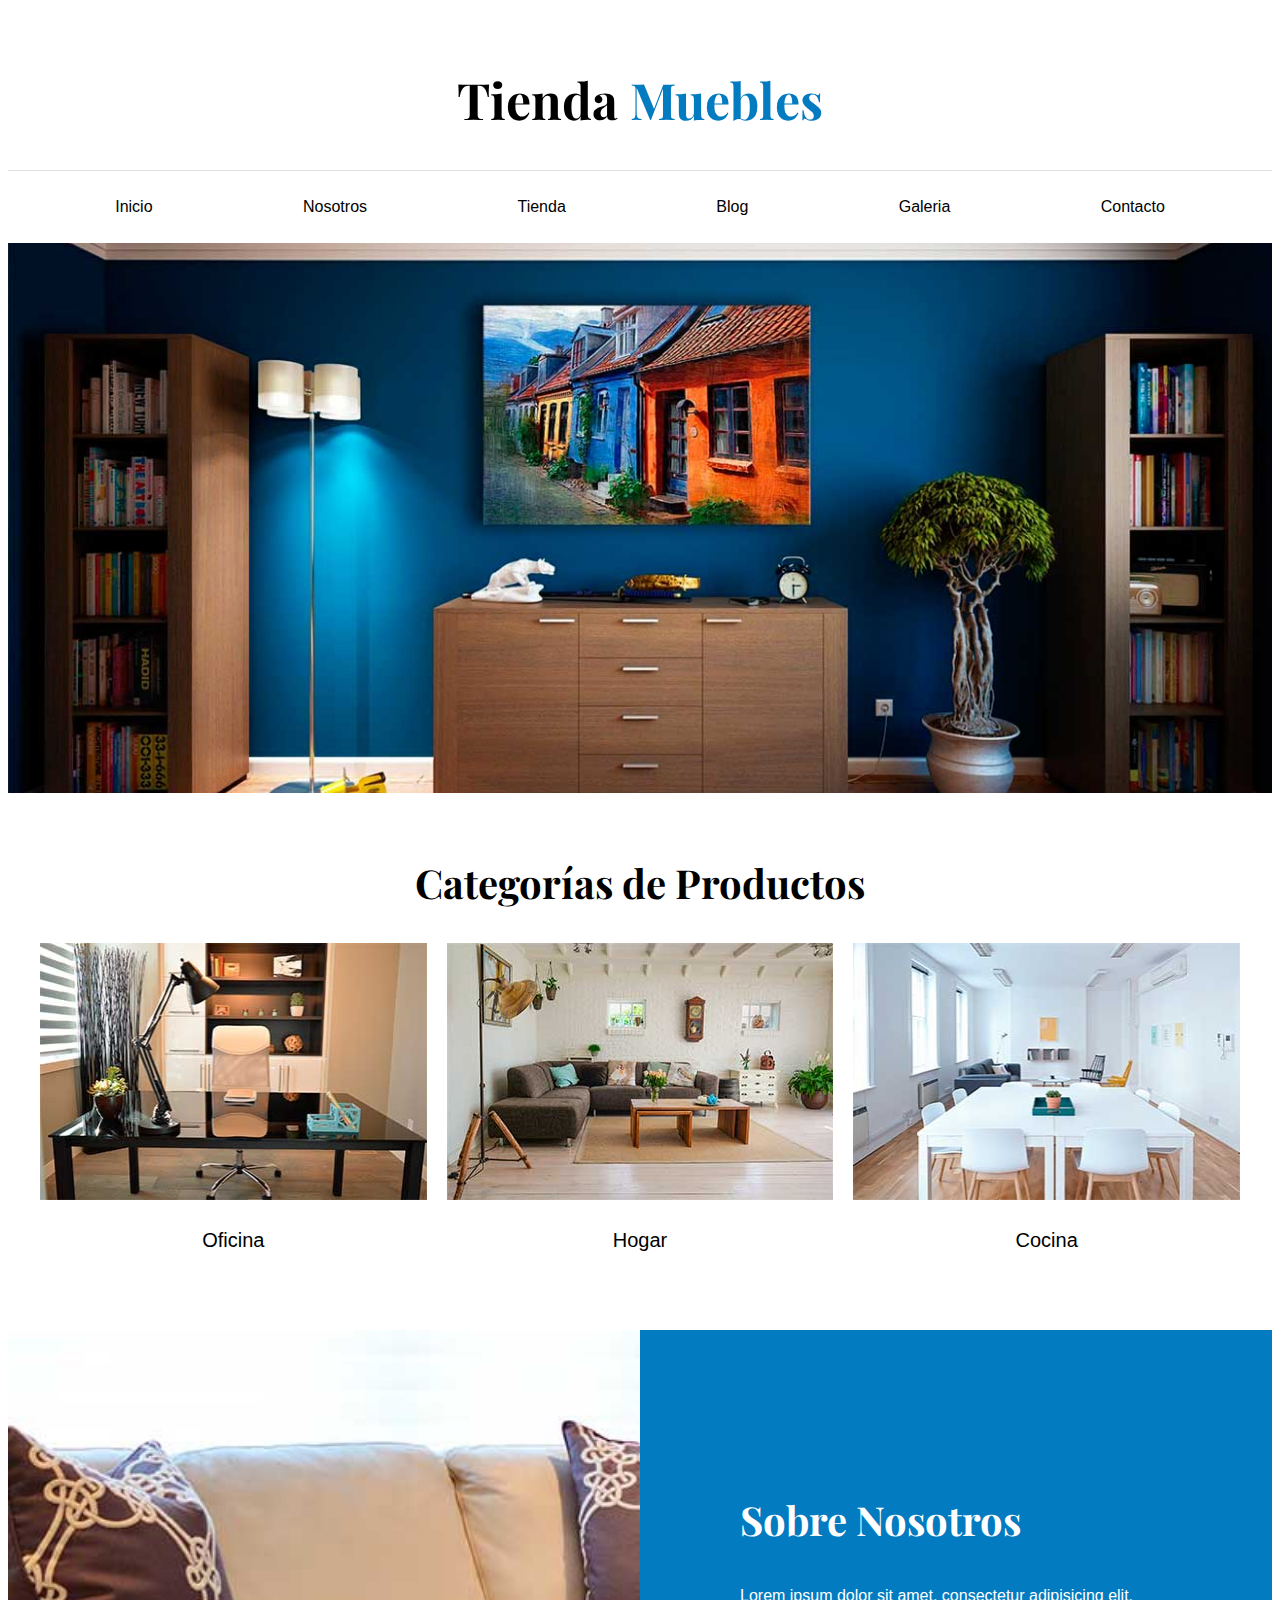
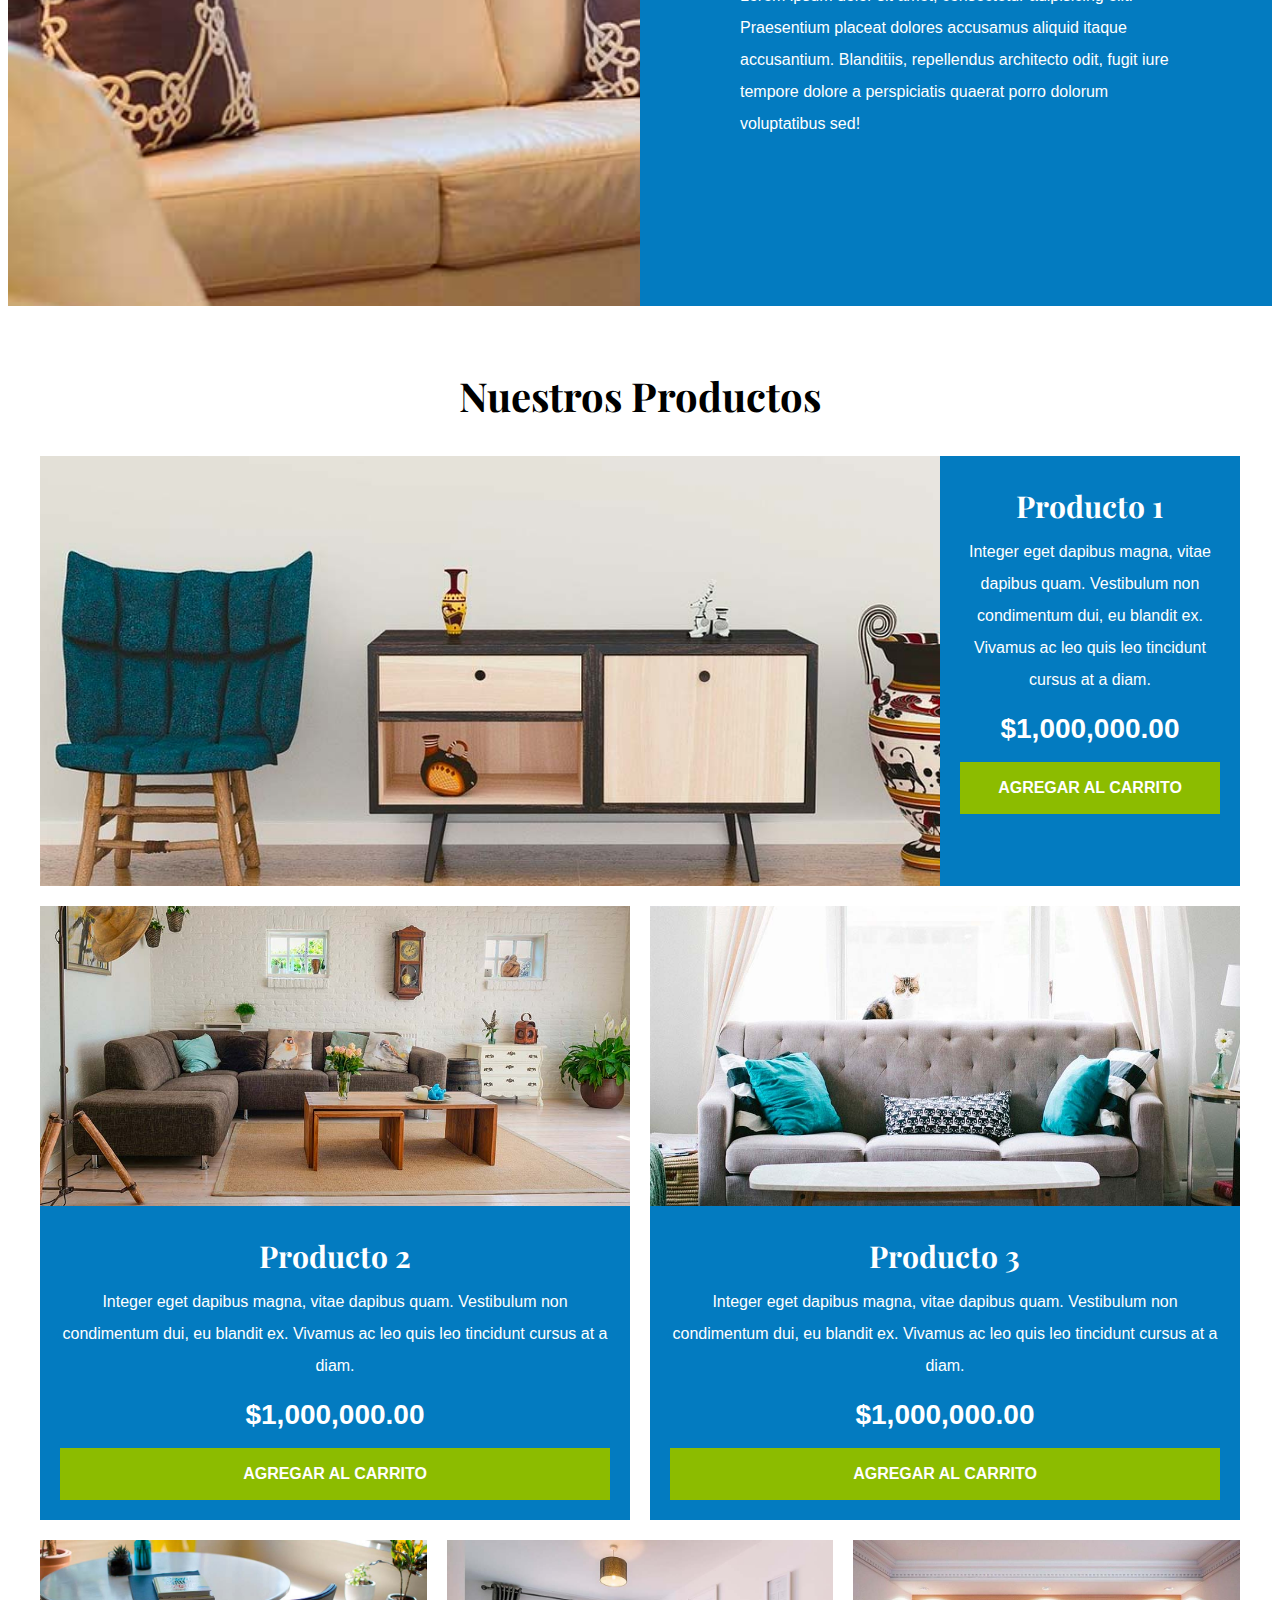
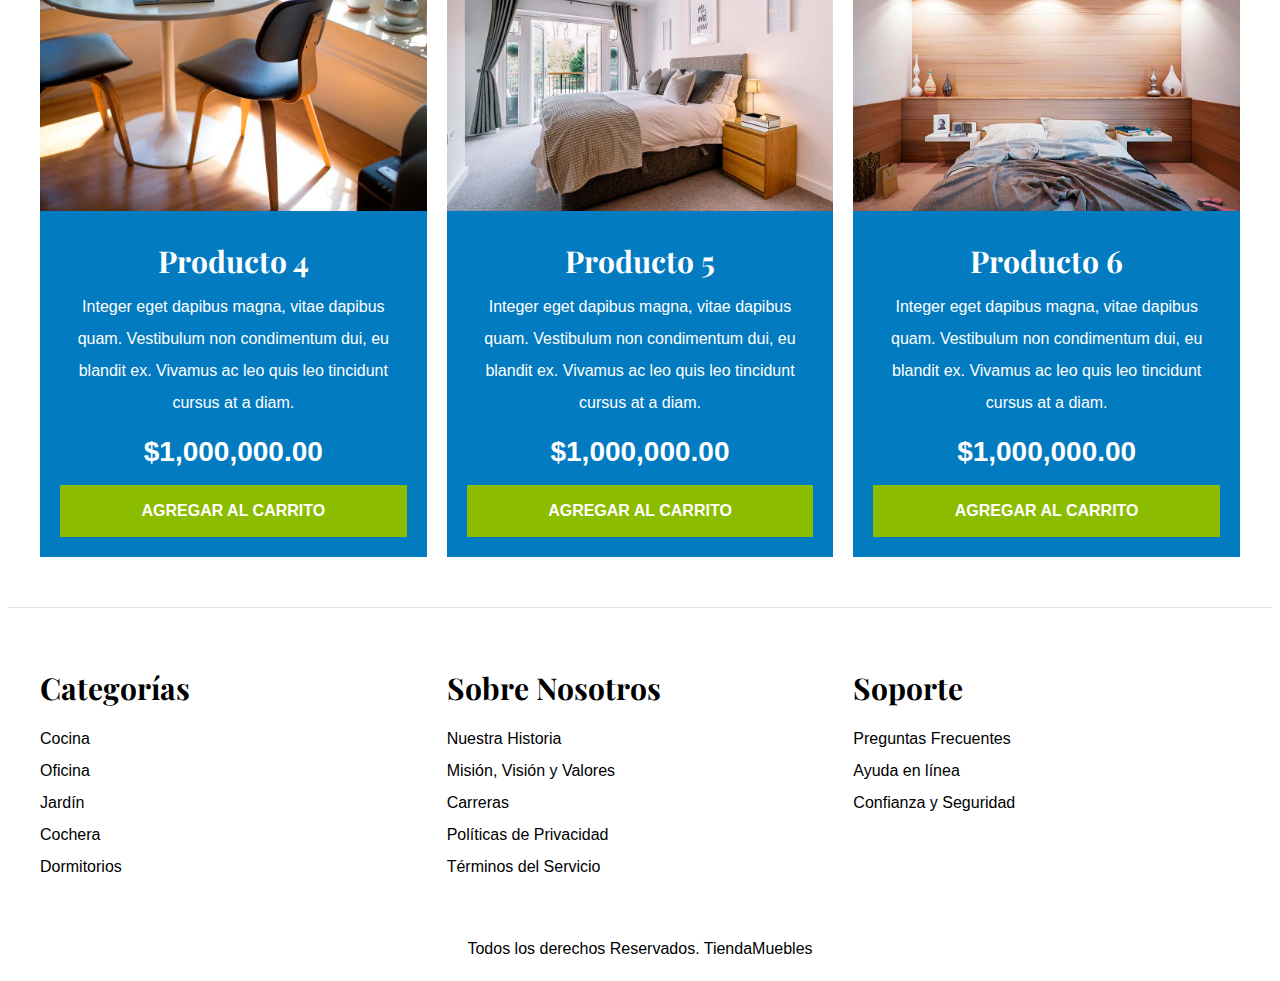
<file: index.html>
<!DOCTYPE html>
<html lang="en">
<head>
    <meta charset="UTF-8">
    <meta http-equiv="X-UA-Compatible" content="IE=edge">
    <meta name="viewport" content="width=device-width, initial-scale=1.0">
    <title>Tienda</title>
    <link rel="stylesheet" href="https://necolas.github.io/normalize.css/8.0.1/normalize.css">
    <link rel="preconnect" href="https://fonts.googleapis.com">
    <link rel="preconnect" href="https://fonts.gstatic.com" crossorigin>
    <link href="https://fonts.googleapis.com/css2?family=Playfair+Display:wght@400;700;900&display=swap" rel="stylesheet">
    <link rel="stylesheet" href="css/styles.css">
</head>
<body>
    <header>
        <h1 class="nombre-sitio">Tienda <span>Muebles</span> </h1>
    </header>

    <div class="contenedor-navegacion">
        <nav class="nav-principal contenedor">
            <a href="index.html">Inicio</a>
            <a href="nosotros.html">Nosotros</a>
            <a href="tienda.html">Tienda</a>
            <a href="blog.html">Blog</a>
            <a href="galeria.html">Galeria</a>
            <a href="contacto.html">Contacto</a>
        </nav>
    </div>

    <div class="hero"></div>

    <section class="contenedor categorias">
        <h2 class="text-center">Categorías de Productos</h2>

        <div class="listado-categorias">
            <div class="categoria">
                <img src="img/categoria1.jpg" alt="Imagen Categoria">
                <a href="#">Oficina</a>
            </div>
            <div class="categoria">
                <img src="img/categoria2.jpg" alt="Imagen Categoria">
                <a href="#">Hogar</a>
            </div>
            <div class="categoria">
                <img src="img/categoria3.jpg" alt="Imagen Categoria">
                <a href="#">Cocina</a>
            </div>
        </div>
    </section>

    <section class="sobre-nosotros">
        <div class="contenedor sobre-nosotros-grid">
            <div class="texto-nosotros">
                <h2>Sobre Nosotros</h2>
                <p>Lorem ipsum dolor sit amet, consectetur adipisicing elit. Praesentium placeat dolores accusamus aliquid itaque accusantium. Blanditiis, repellendus architecto odit, fugit iure tempore dolore a perspiciatis quaerat porro dolorum voluptatibus sed!</p>
            </div>
        </div>
    </section>

    <main class="contenido-principal contenedor">
        <h2 class="text-center">Nuestros Productos</h2>

        <div class="listado-productos">
            <div class="producto">
                <img src="img/producto1.jpg" alt="Imagen Producto">
                <div class="texto-producto">
                    <h3>Producto 1</h3>
                    <p>Integer eget dapibus magna, vitae dapibus quam. Vestibulum non condimentum dui, eu blandit ex. Vivamus ac leo quis leo tincidunt cursus at a diam.</p>
                    <p class="precio">$1,000,000.00</p>

                    <a class="btn" href="#">Agregar al Carrito</a>
                </div><!--Info Producto-->
            </div><!--Producto-->

            <div class="producto">
                <img src="img/producto2.jpg" alt="Imagen Producto">
                <div class="texto-producto">
                    <h3>Producto 2</h3>
                    <p>Integer eget dapibus magna, vitae dapibus quam. Vestibulum non condimentum dui, eu blandit ex. Vivamus ac leo quis leo tincidunt cursus at a diam.</p>
                    <p class="precio">$1,000,000.00</p>

                    <a class="btn" href="#">Agregar al Carrito</a>
                </div><!--Info Producto-->
            </div><!--Producto-->

            <div class="producto">
                <img src="img/producto3.jpg" alt="Imagen Producto">
                <div class="texto-producto">
                    <h3>Producto 3</h3>
                    <p>Integer eget dapibus magna, vitae dapibus quam. Vestibulum non condimentum dui, eu blandit ex. Vivamus ac leo quis leo tincidunt cursus at a diam.</p>
                    <p class="precio">$1,000,000.00</p>

                    <a class="btn" href="#">Agregar al Carrito</a>
                </div><!--Info Producto-->
            </div><!--Producto-->

            <div class="producto">
                <img src="img/producto4.jpg" alt="Imagen Producto">
                <div class="texto-producto">
                    <h3>Producto 4</h3>
                    <p>Integer eget dapibus magna, vitae dapibus quam. Vestibulum non condimentum dui, eu blandit ex. Vivamus ac leo quis leo tincidunt cursus at a diam.</p>
                    <p class="precio">$1,000,000.00</p>

                    <a class="btn" href="#">Agregar al Carrito</a>
                </div><!--Info Producto-->
            </div><!--Producto-->

            <div class="producto">
                <img src="img/producto5.jpg" alt="Imagen Producto">
                <div class="texto-producto">
                    <h3>Producto 5</h3>
                    <p>Integer eget dapibus magna, vitae dapibus quam. Vestibulum non condimentum dui, eu blandit ex. Vivamus ac leo quis leo tincidunt cursus at a diam.</p>
                    <p class="precio">$1,000,000.00</p>

                    <a class="btn" href="#">Agregar al Carrito</a>
                </div><!--Info Producto-->
            </div><!--Producto-->

            <div class="producto">
                <img src="img/producto6.jpg" alt="Imagen Producto">
                <div class="texto-producto">
                    <h3>Producto 6</h3>
                    <p>Integer eget dapibus magna, vitae dapibus quam. Vestibulum non condimentum dui, eu blandit ex. Vivamus ac leo quis leo tincidunt cursus at a diam.</p>
                    <p class="precio">$1,000,000.00</p>

                    <a class="btn" href="#">Agregar al Carrito</a>
                </div><!--Info Producto-->
            </div><!--Producto-->

        </div><!--Fin de Listado de Productos-->
    </main>

    <footer class="site-footer">
        <div class="grid-footer contenedor">
            <div>
                <h3>Categorías</h3>
                <nav class="footer-menu">
                    <a href="#">Cocina</a>
                    <a href="#">Oficina</a>
                    <a href="#">Jardín</a>
                    <a href="#">Cochera</a>
                    <a href="#">Dormitorios</a>
                </nav>
            </div>

            <div>
                <h3>Sobre Nosotros</h3>
                <nav class="footer-menu">
                    <a href="#">Nuestra Historia</a>
                    <a href="#">Misión, Visión y Valores</a>
                    <a href="#">Carreras</a>
                    <a href="#">Políticas de Privacidad</a>
                    <a href="#">Términos del Servicio</a>
                </nav>
            </div>

            <div>
                <h3>Soporte</h3>
                <nav class="footer-menu">
                    <a href="#">Preguntas Frecuentes</a>
                    <a href="#">Ayuda en línea</a>
                    <a href="#">Confianza y Seguridad</a>
                </nav>
            </div>
        </div>
        <p class="copyright">Todos los derechos Reservados. TiendaMuebles</p>
    </footer>

</body>
</html>
</file>
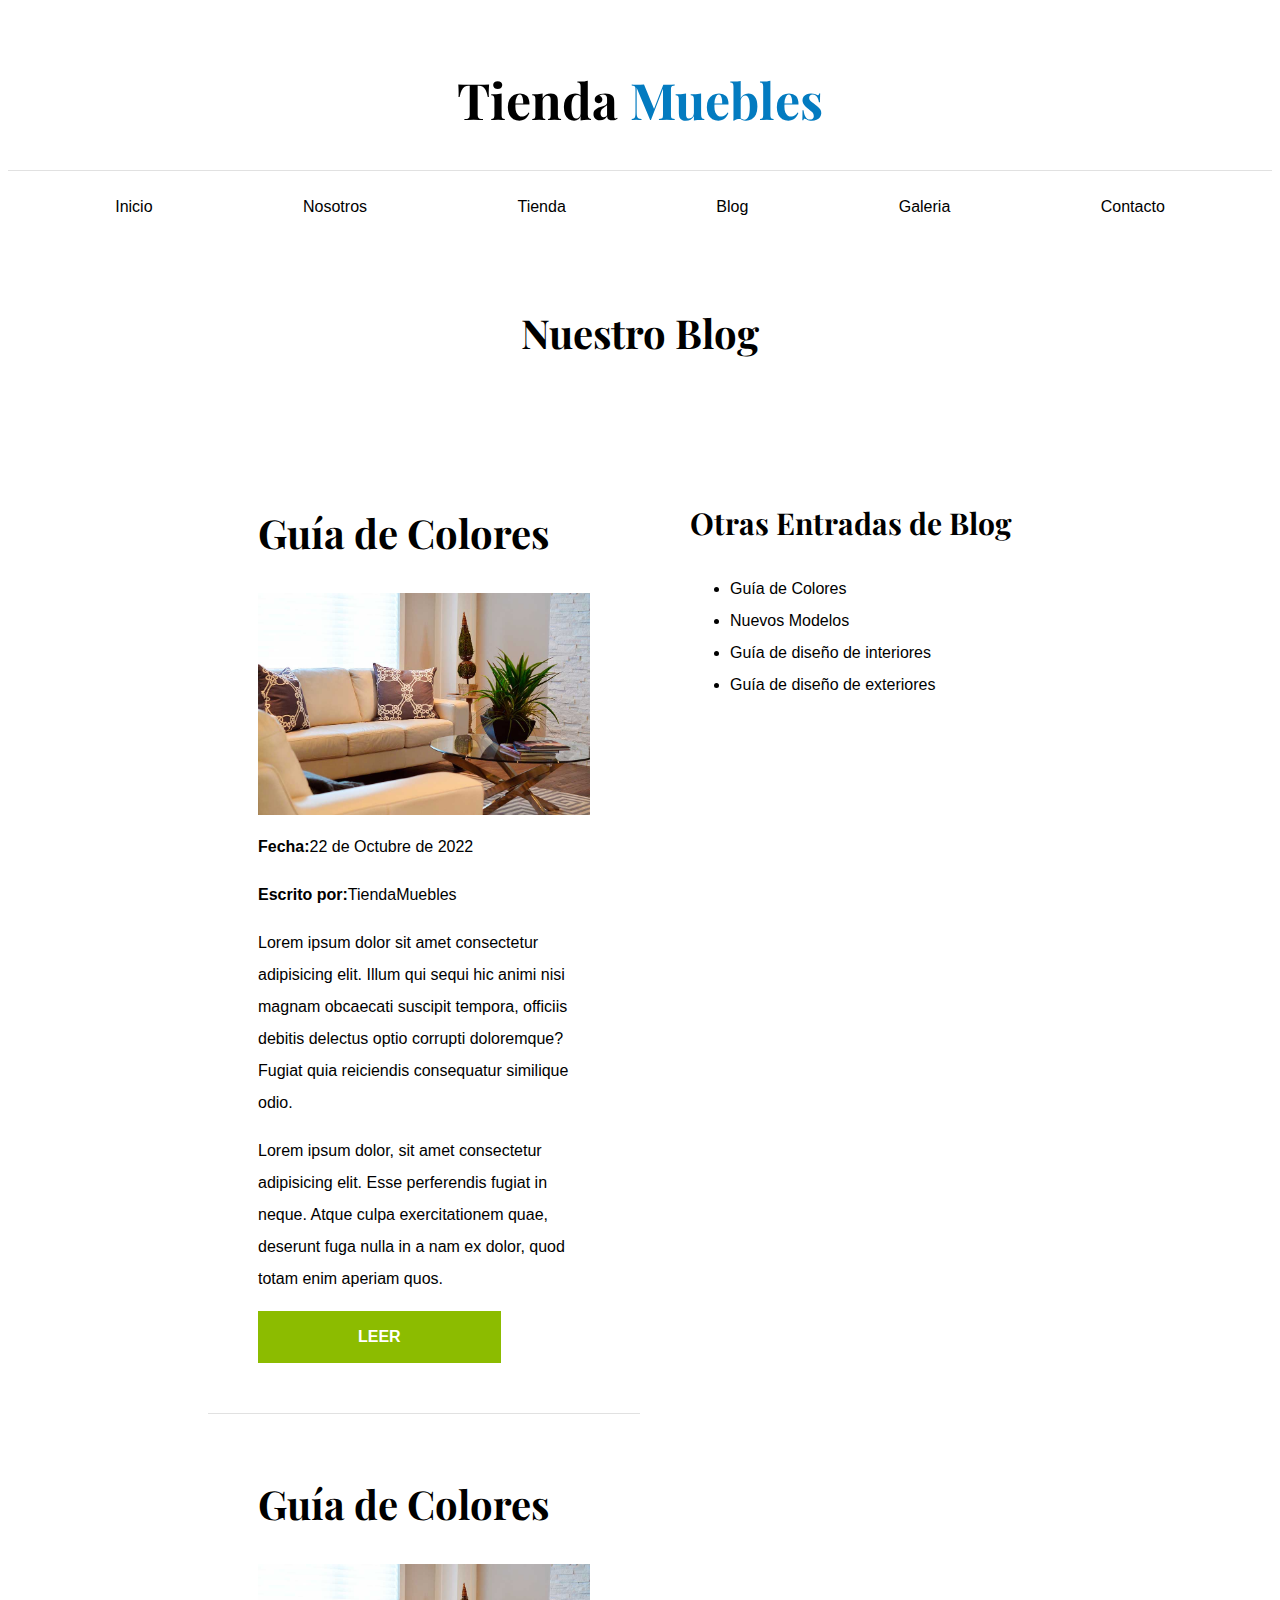
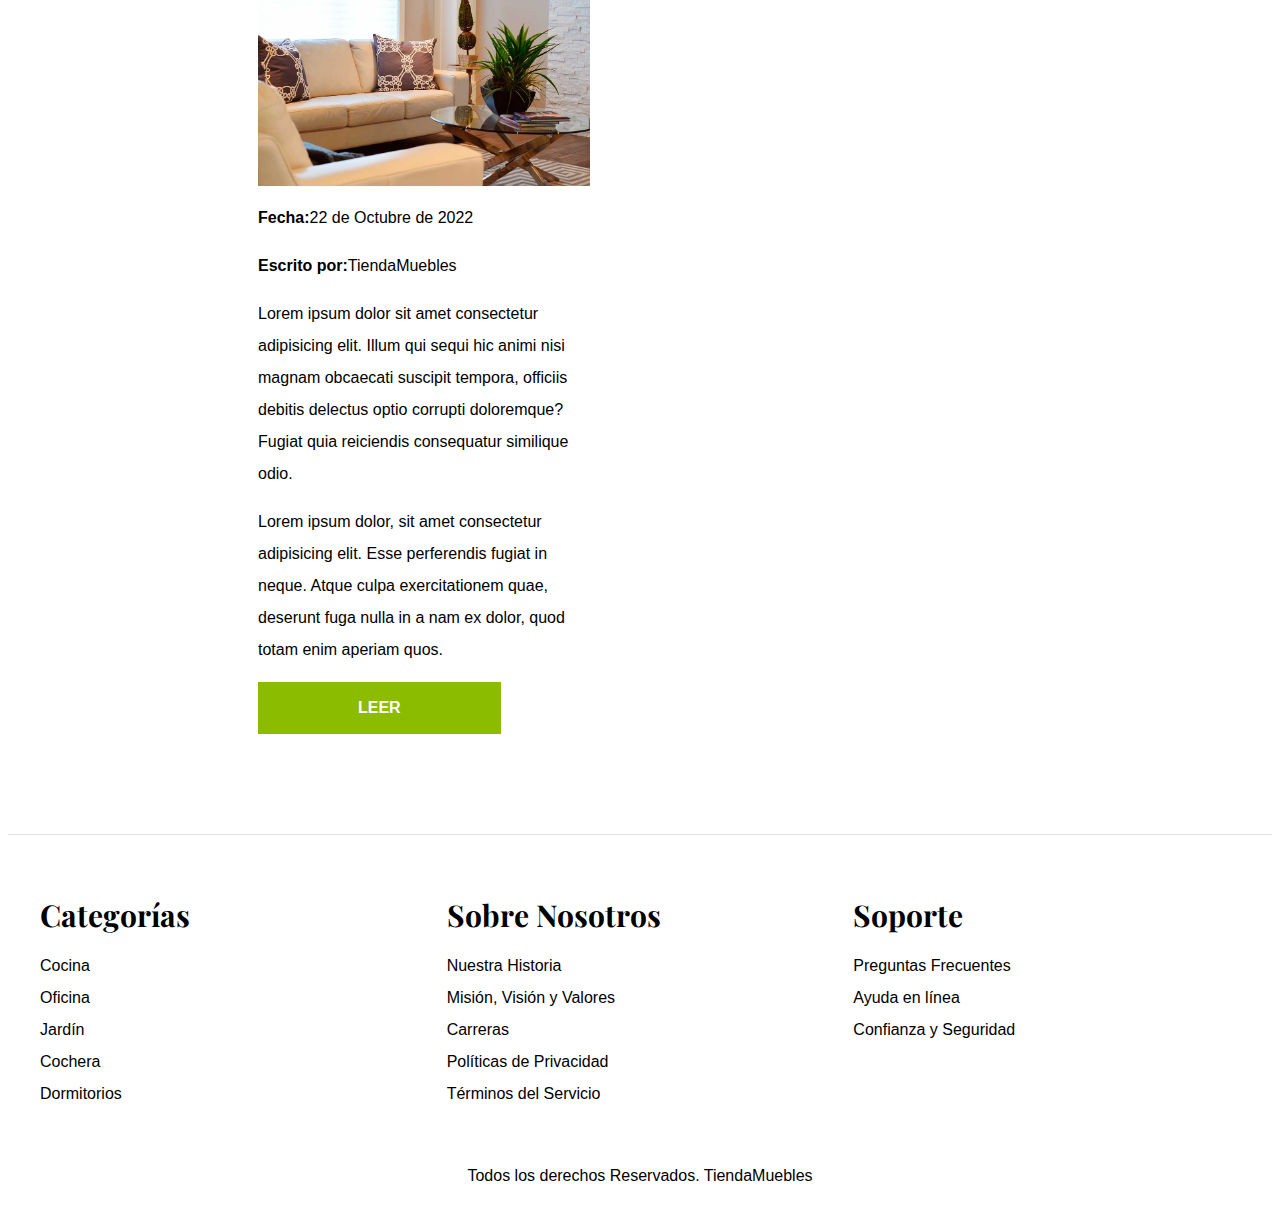
<file: blog.html>
<!DOCTYPE html>
<html lang="en">
<head>
    <meta charset="UTF-8">
    <meta http-equiv="X-UA-Compatible" content="IE=edge">
    <meta name="viewport" content="width=device-width, initial-scale=1.0">
    <title>Blog</title>
    <link rel="stylesheet" href="https://necolas.github.io/normalize.css/8.0.1/normalize.css">
    <link rel="preconnect" href="https://fonts.googleapis.com">
    <link rel="preconnect" href="https://fonts.gstatic.com" crossorigin>
    <link href="https://fonts.googleapis.com/css2?family=Playfair+Display:wght@400;700;900&display=swap" rel="stylesheet">
    <link rel="stylesheet" href="/css/blog.css">
</head>
<body>
    <header>
        <h1 class="nombre-sitio">Tienda <span>Muebles</span> </h1>
    </header>

    <div class="contenedor-navegacion">
        <input type="checkbox" id="menu" class="menu-input">
        <label for="menu" id="menu">
            <img src="/img/menu.png" alt="menu" width="20px">
        </label>
        <ul class="nav-principal contenedor">
            <a href="index.html">Inicio</a>
            <a href="nosotros.html">Nosotros</a>
            <a href="tienda.html">Tienda</a>
            <a href="blog.html">Blog</a>
            <a href="galeria.html">Galeria</a>
            <a href="contacto.html">Contacto</a>
        </ul>
    </div>
    
        <h2 class="titulo">Nuestro Blog</h2>
       <section class="box">
        <div class="contenido">
            <div class="colores">
                <h2>Guía de Colores</h2>
                <div class="img"><img src="/img/nosotros.jpg"  alt=""></div>
                <div class="texto">

                    <p><b>Fecha:</b><span>22 de Octubre de 2022</span></p>
                    <p><b>Escrito por:</b><span>TiendaMuebles</span></p>
                <p>Lorem ipsum dolor sit amet consectetur adipisicing elit. 
                Illum qui sequi hic animi nisi magnam obcaecati suscipit tempora, 
                 officiis debitis delectus optio corrupti doloremque?
                 Fugiat quia reiciendis consequatur similique odio.</p>
                <p>Lorem ipsum dolor, sit amet consectetur adipisicing elit. Esse perferendis 
                fugiat in neque. Atque culpa exercitationem quae, 
                deserunt fuga nulla in a nam ex dolor, quod totam enim aperiam quos.</p>
                </div>
                <a class="btn" href="#">Leer</a>
            </div>
            <div class="colores1">
                <h2>Guía de Colores</h2>
                <div class="img"><img src="/img/nosotros.jpg" alt=""></div>
                <div class="texto">
                    <p><b>Fecha:</b><span>22 de Octubre de 2022</span></p>
                    <p><b>Escrito por:</b><span>TiendaMuebles</span></p>
                <p>Lorem ipsum dolor sit amet consectetur adipisicing elit. 
                Illum qui sequi hic animi nisi magnam obcaecati suscipit tempora, 
                 officiis debitis delectus optio corrupti doloremque?
                 Fugiat quia reiciendis consequatur similique odio.</p>
                <p>Lorem ipsum dolor, sit amet consectetur adipisicing elit. Esse perferendis 
                fugiat in neque. Atque culpa exercitationem quae, 
                deserunt fuga nulla in a nam ex dolor, quod totam enim aperiam quos.</p>
                </div>
                <a class="btn" href="#">Leer</a>
            </div>
        </div>
        <div class="otras">
            <h2>Otras Entradas de Blog</h2>
            <ul>
                <li>Guía de Colores</li>
                <li>Nuevos Modelos</li>
                <li>Guía de diseño de interiores</li>
                <li>Guía de diseño de exteriores</li>
            </ul>           
         </div>  
       </section>      
    <footer class="site-footer">
        <div class="grid-footer contenedor">
            <div>
                <h3>Categorías</h3>
                <nav class="footer-menu">
                    <a href="#">Cocina</a>
                    <a href="#">Oficina</a>
                    <a href="#">Jardín</a>
                    <a href="#">Cochera</a>
                    <a href="#">Dormitorios</a>
                </nav>
            </div>

            <div>
                <h3>Sobre Nosotros</h3>
                <nav class="footer-menu">
                    <a href="#">Nuestra Historia</a>
                    <a href="#">Misión, Visión y Valores</a>
                    <a href="#">Carreras</a>
                    <a href="#">Políticas de Privacidad</a>
                    <a href="#">Términos del Servicio</a>
                </nav>
            </div>

            <div>
                <h3>Soporte</h3>
                <nav class="footer-menu">
                    <a href="#">Preguntas Frecuentes</a>
                    <a href="#">Ayuda en línea</a>
                    <a href="#">Confianza y Seguridad</a>
                </nav>
            </div>
        </div>
        <p class="copyright">Todos los derechos Reservados. TiendaMuebles</p>
    </footer>

</body>
</html>
</file>
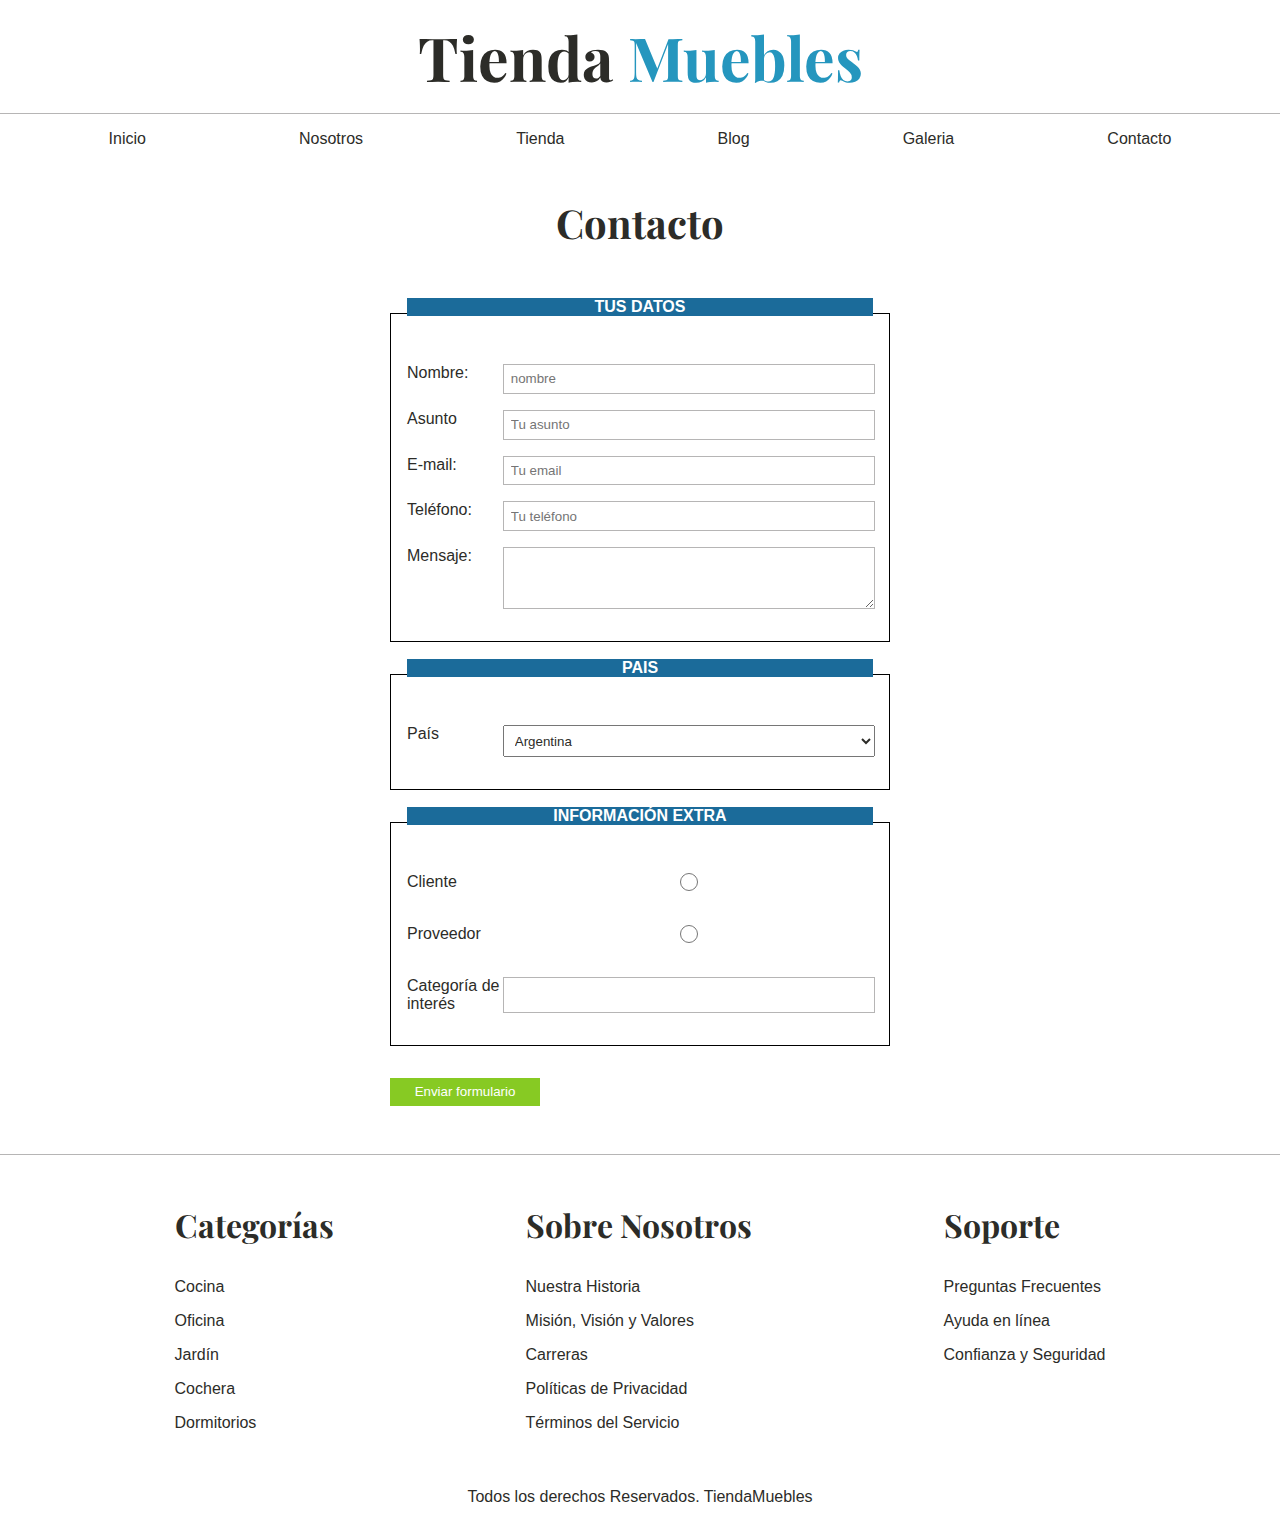
<file: contacto.html>
<!DOCTYPE html>
<html lang="en">

<head>
    <meta charset="UTF-8">
    <meta http-equiv="X-UA-Compatible" content="IE=edge">
    <meta name="viewport" content="width=device-width, initial-scale=1.0">
    <link rel="stylesheet" href="https://necolas.github.io/normalize.css/8.0.1/normalize.css">
    <link rel="preconnect" href="https://fonts.googleapis.com">
    <link rel="preconnect" href="https://fonts.gstatic.com" crossorigin>
    <link href="https://fonts.googleapis.com/css2?family=Playfair+Display:wght@400;700;900&display=swap"
        rel="stylesheet">
    <link rel="stylesheet" href="/css/contacto.css">
    <title>Contacto</title>
</head>

<body>
    <header>
        <h1 class="nombre-sitio">Tienda <span>Muebles</span> </h1>
    </header>
    <div class="contenedor-navegacion">
        <input type="checkbox" id="menu" class="menu-input">
        <label for="menu" id="menu">
            <img src="/img/menu.png" alt="menu" width="20px">
        </label>
        <ul class="nav-principal contenedor">
            <a href="index.html">Inicio</a>
            <a href="nosotros.html">Nosotros</a>
            <a href="tienda.html">Tienda</a>
            <a href="blog.html">Blog</a>
            <a href="galeria.html">Galeria</a>
            <a href="contacto.html">Contacto</a>
        </ul>
    </div>

    <div class="titulo-contacto">
        <h1>Contacto</h1>
    </div>

    <section>
        <form action="">
            <div class="contenedor-form">
                <div>
                    <h1>TUS DATOS</h1>
                </div>
                <label for="nombre">
                    <span>Nombre: </span>
                    <input type="text" name="nombre" id="nombre" placeholder="nombre" required />
                </label>
                <label for="asunto">
                    <span>Asunto</span>
                    <input type="text" name="asunto" id="asunto" placeholder="Tu asunto" required />
                </label>
                <label for="email">
                    <span>E-mail: </span>
                    <input type="text" name="email" id="email" placeholder="Tu email" required />
                </label>
                <label for="telefono">
                    <span>Teléfono: </span>
                    <input type="text" name="telefono" id="telefono" placeholder="Tu teléfono" required />
                </label>
                <label for="mensaje">
                    <span>Mensaje: </span>
                    <textarea id="mensaje" name="mensaje" rows="4" cols="50" required>
                                </textarea>
                </label>
            </div>

            <div class="contenedor-form">
                <div>
                    <h1>PAIS</h1>
                </div>
                <label for="country">
                    <span>País </span>
                    <select name="pais" required>
                        seleccione
                        <option value="1">Argentina</option>
                        <option value="2">España</option>
                        <option value="3">México</option>
                        <option value="4">Guatemala</option>
                        <option value="5">Honduras</option>
                        <option value="7">El Salvador</option>
                        <option value="8">Venezuela</option>
                        <option value="9">Colombia</option>
                        <option value="10">Cuba</option>
                        <option value="11">Bolivia</option>
                        <option value="13">Perú</option>
                        <option value="14">Ecuador</option>
                        <option value="15">Paraguay</option>
                        <option value="16">Uruguay</option>
                        <option value="17">Chile</option>
                    </select>
                </label>
            </div>

            <div class="contenedor-form">
                <div>
                    <h1>INFORMACIÓN EXTRA</h1>
                </div>


                <label for="cliente">
                    <span>Cliente</span>
                    <input type="radio" id="cliente" name="info" value="cliente" required>
                </label><br>
                <label for="proveedor">
                    <span>Proveedor</span>
                    <input type="radio" id="proveedor" name="info" value="proveedor" required>
                </label><br>

                <label for="asunto">
                    <span>Categoría de interés</span>
                    <input type="text" name="asunto" id="asunto" required/>
                </label>
            </div>

            <div class="contenedor-form contenedor-submit">
                <input class="submit" type="submit" value="Enviar formulario">
            </div>
        </form>
    </section>

    <footer class="site-footer">
        <div class="grid-footer contenedor">
            <div>
                <h3>Categorías</h3>
                <nav class="footer-menu">
                    <a href="#">Cocina</a>
                    <a href="#">Oficina</a>
                    <a href="#">Jardín</a>
                    <a href="#">Cochera</a>
                    <a href="#">Dormitorios</a>
                </nav>
            </div>
    
            <div>
                <h3>Sobre Nosotros</h3>
                <nav class="footer-menu">
                    <a href="#">Nuestra Historia</a>
                    <a href="#">Misión, Visión y Valores</a>
                    <a href="#">Carreras</a>
                    <a href="#">Políticas de Privacidad</a>
                    <a href="#">Términos del Servicio</a>
                </nav>
            </div>
    
            <div>
                <h3>Soporte</h3>
                <nav class="footer-menu">
                    <a href="#">Preguntas Frecuentes</a>
                    <a href="#">Ayuda en línea</a>
                    <a href="#">Confianza y Seguridad</a>
                </nav>
            </div>
        </div>
        <p class="copyright">Todos los derechos Reservados. TiendaMuebles</p>
    </footer>
</body>

</html>
</file>
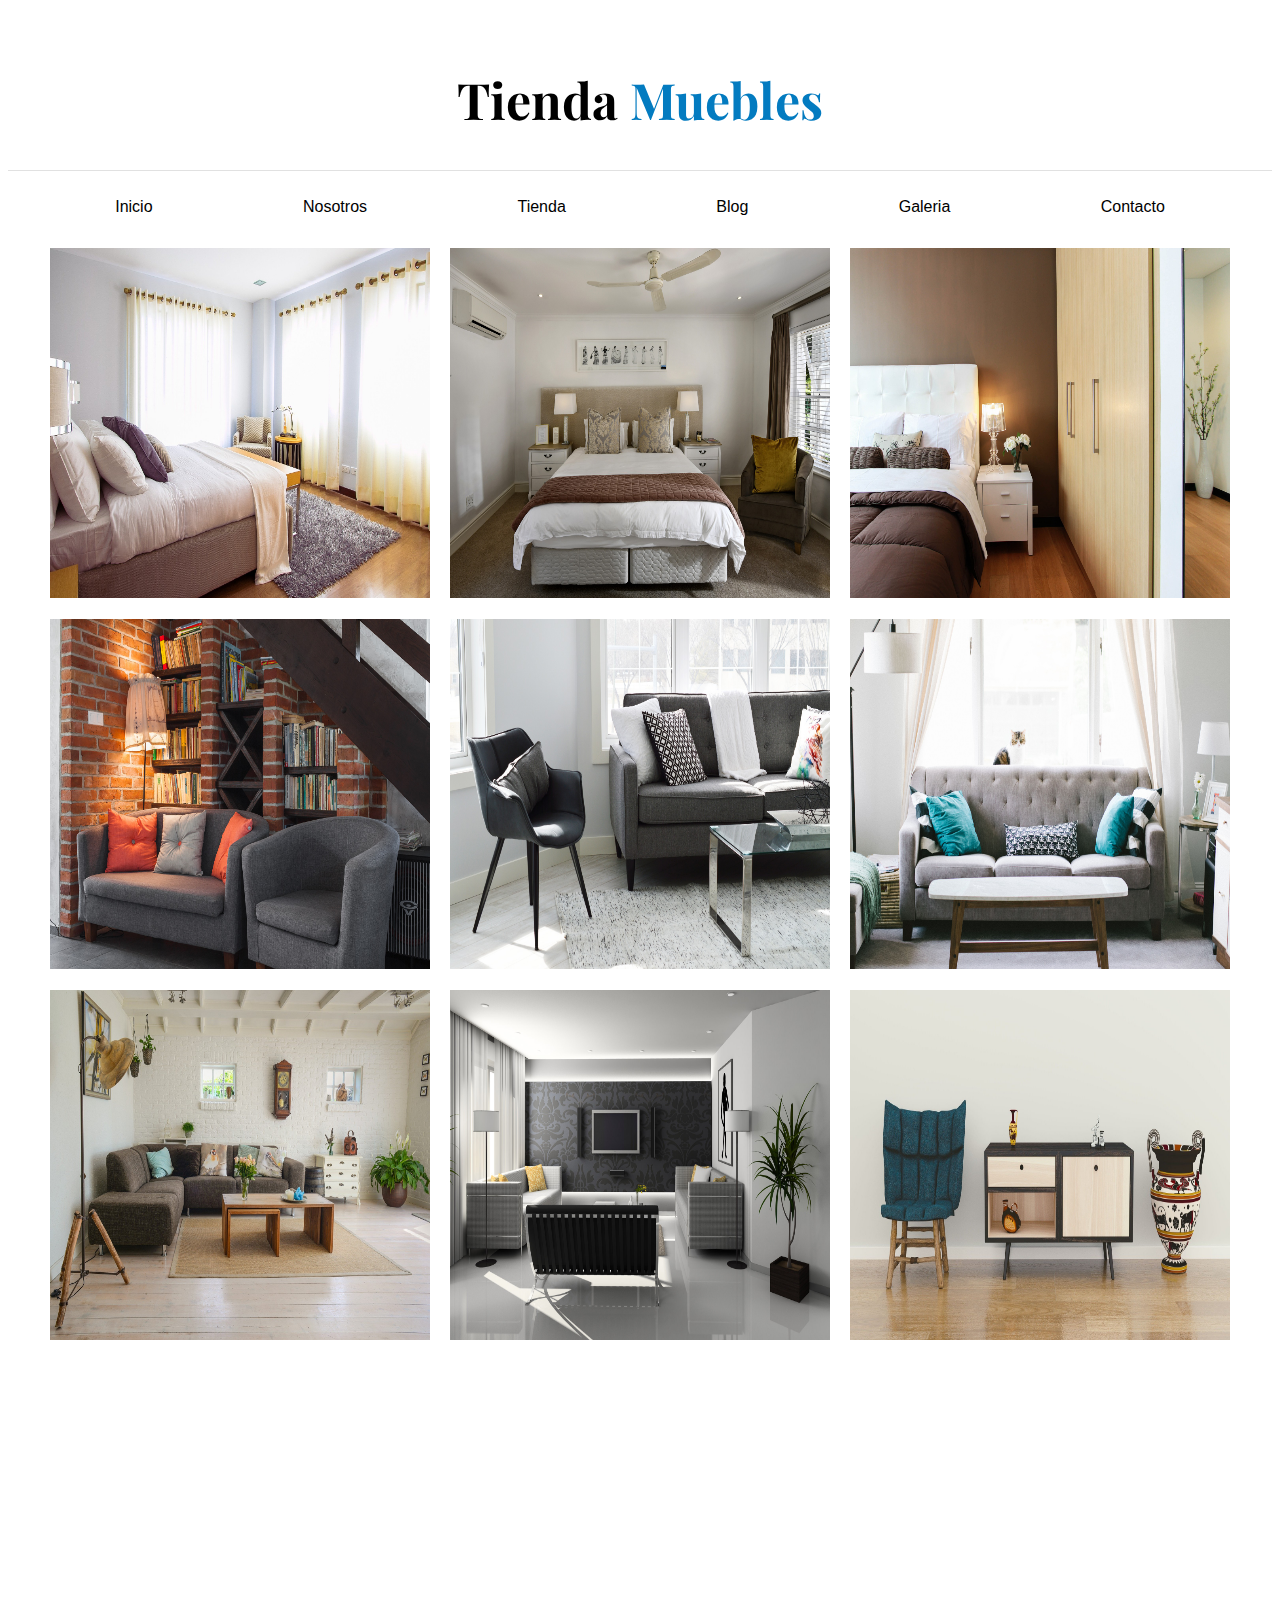
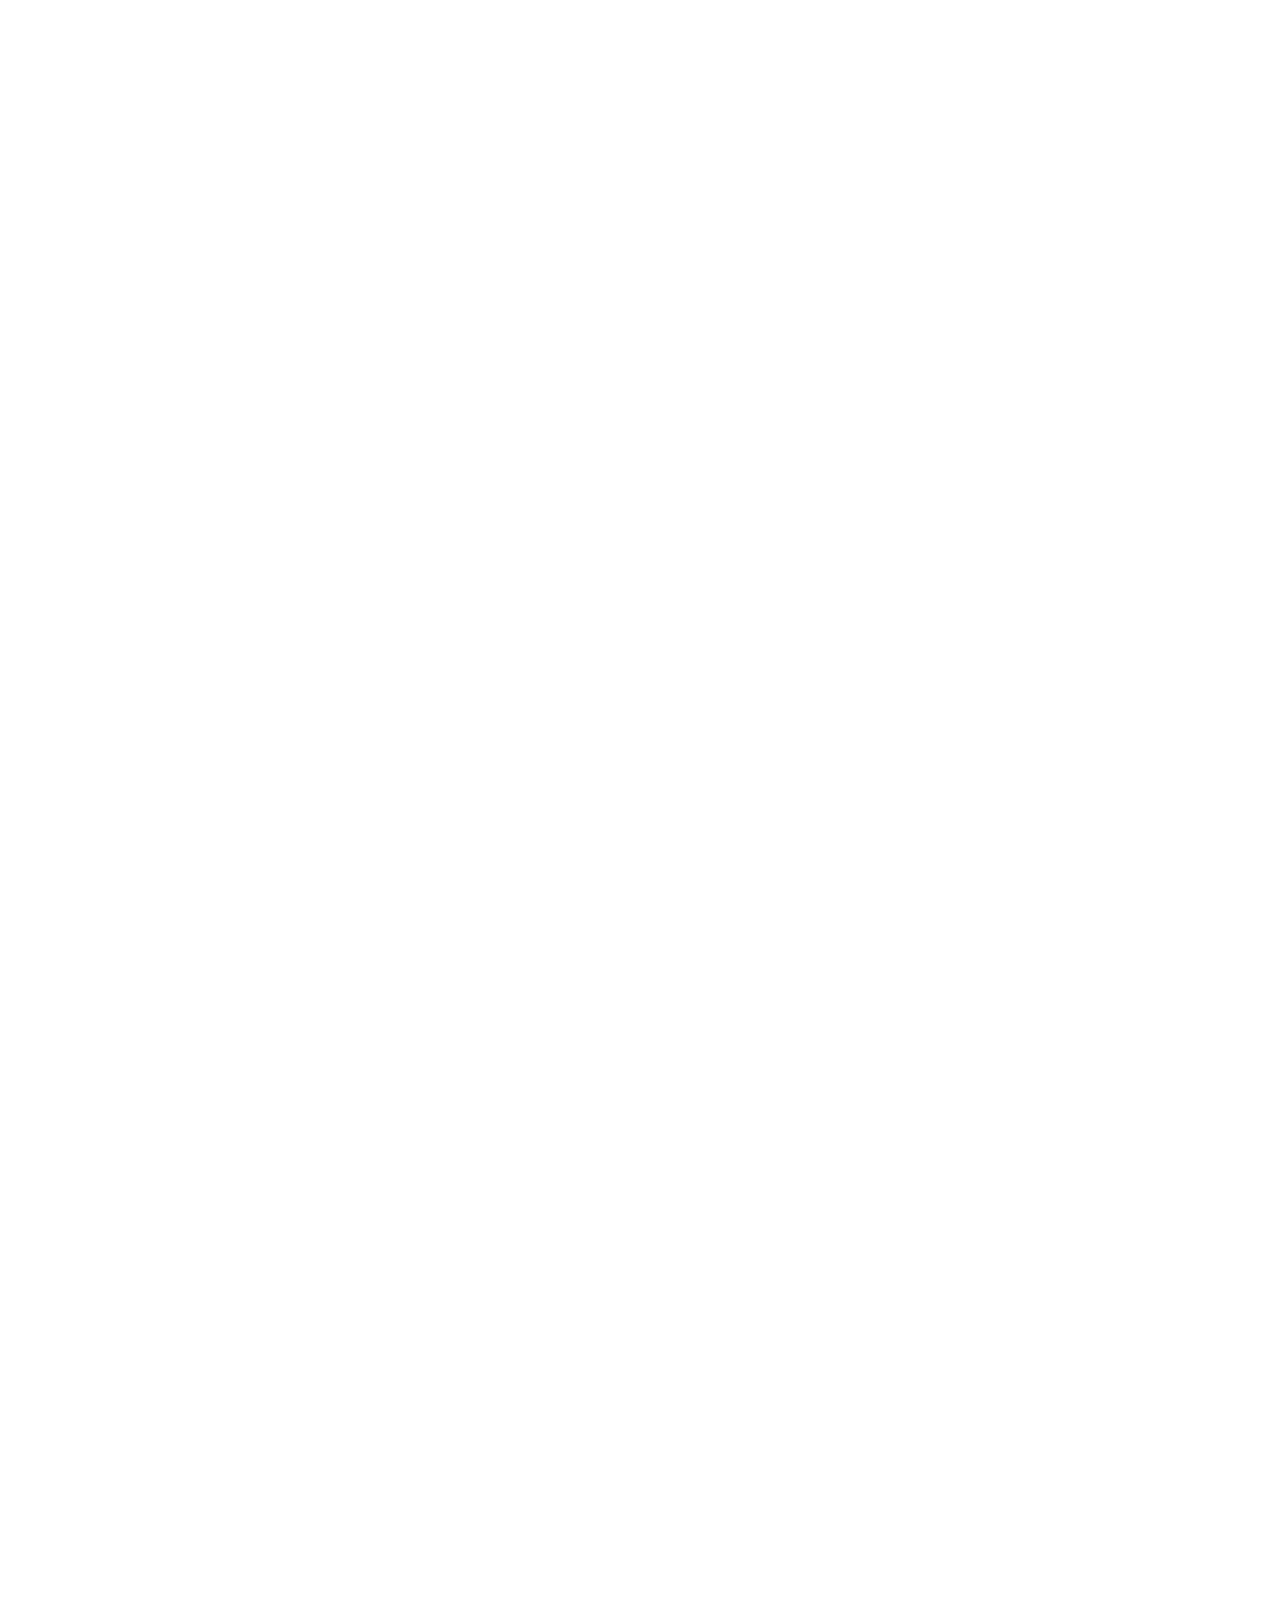
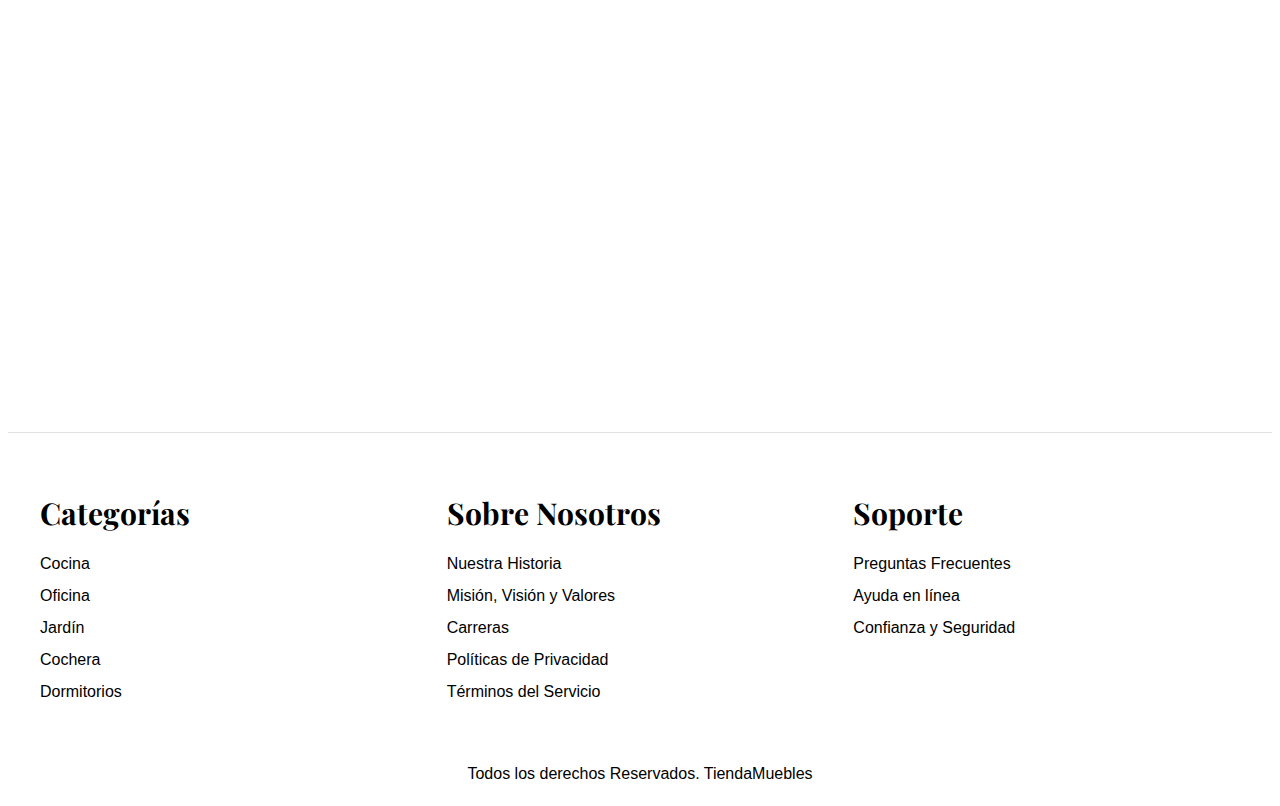
<file: galeria.html>
<!DOCTYPE html>
<html lang="en">
<head>
    <meta charset="UTF-8">
    <meta http-equiv="X-UA-Compatible" content="IE=edge">
    <meta name="viewport" content="width=device-width, initial-scale=1.0">
    <title>Galeria</title>
    <link rel="stylesheet" href="https://necolas.github.io/normalize.css/8.0.1/normalize.css">
    <link rel="preconnect" href="https://fonts.googleapis.com">
    <link rel="preconnect" href="https://fonts.gstatic.com" crossorigin>
    <link href="https://fonts.googleapis.com/css2?family=Playfair+Display:wght@400;700;900&display=swap" rel="stylesheet">
    <link rel="stylesheet" href="/css/galeria.css">
</head>
<body>
    <header>
        <h1 class="nombre-sitio">Tienda <span>Muebles</span> </h1>
    </header>

    <div class="contenedor-navegacion">
        <input type="checkbox" id="menu" class="menu-input">
        <label for="menu" id="menu">
            <img src="/img/menu.png" alt="menu" width="20px">
        </label>
        <ul class="nav-principal contenedor">
            <a href="index.html">Inicio</a>
            <a href="nosotros.html">Nosotros</a>
            <a href="tienda.html">Tienda</a>
            <a href="blog.html">Blog</a>
            <a href="galeria.html">Galeria</a>
            <a href="contacto.html">Contacto</a>
        </ul>
    </div>
    <section class="galeria">
        <div class="contenedor">
            <article class="img-grid"><img src="/img/galeria_01.jpg" width="380px" height="350px" alt=""></article>  
            <article class="img-grid"><img src="/img/galeria_03.jpg" width="380px" height="350px" alt=""></article>               
            <article class="img-grid"><img src="/img/galeria_02.jpg" width="380px" height="350px" alt=""></article>               
            <article class="img-grid"><img src="/img/galeria_04.jpg" width="380px" height="350px" alt=""></article>               
            <article class="img-grid"><img src="/img/galeria_05.jpg" width="380px" height="350px" alt=""></article>               
            <article class="img-grid"><img src="/img/galeria_06.jpg" width="380px" height="350px" alt=""></article>               
            <article class="img-grid"><img src="/img/galeria_07.jpg" width="380px" height="350px" alt=""></article>               
            <article class="img-grid"><img src="/img/galeria_08.jpg" width="380px" height="350px" alt=""></article>               
            <article class="img-grid"><img src="/img/galeria_09.jpg" width="380px" height="350px" alt=""></article>               

        </div>
    </section>
    <footer class="site-footer">
        <div class="grid-footer contenedor">
            <div>
                <h3>Categorías</h3>
                <nav class="footer-menu">
                    <a href="#">Cocina</a>
                    <a href="#">Oficina</a>
                    <a href="#">Jardín</a>
                    <a href="#">Cochera</a>
                    <a href="#">Dormitorios</a>
                </nav>
            </div>

            <div>
                <h3>Sobre Nosotros</h3>
                <nav class="footer-menu">
                    <a href="#">Nuestra Historia</a>
                    <a href="#">Misión, Visión y Valores</a>
                    <a href="#">Carreras</a>
                    <a href="#">Políticas de Privacidad</a>
                    <a href="#">Términos del Servicio</a>
                </nav>
            </div>

            <div>
                <h3>Soporte</h3>
                <nav class="footer-menu">
                    <a href="#">Preguntas Frecuentes</a>
                    <a href="#">Ayuda en línea</a>
                    <a href="#">Confianza y Seguridad</a>
                </nav>
            </div>
        </div>
        <p class="copyright">Todos los derechos Reservados. TiendaMuebles</p>
    </footer>

</body>
</html>
</file>
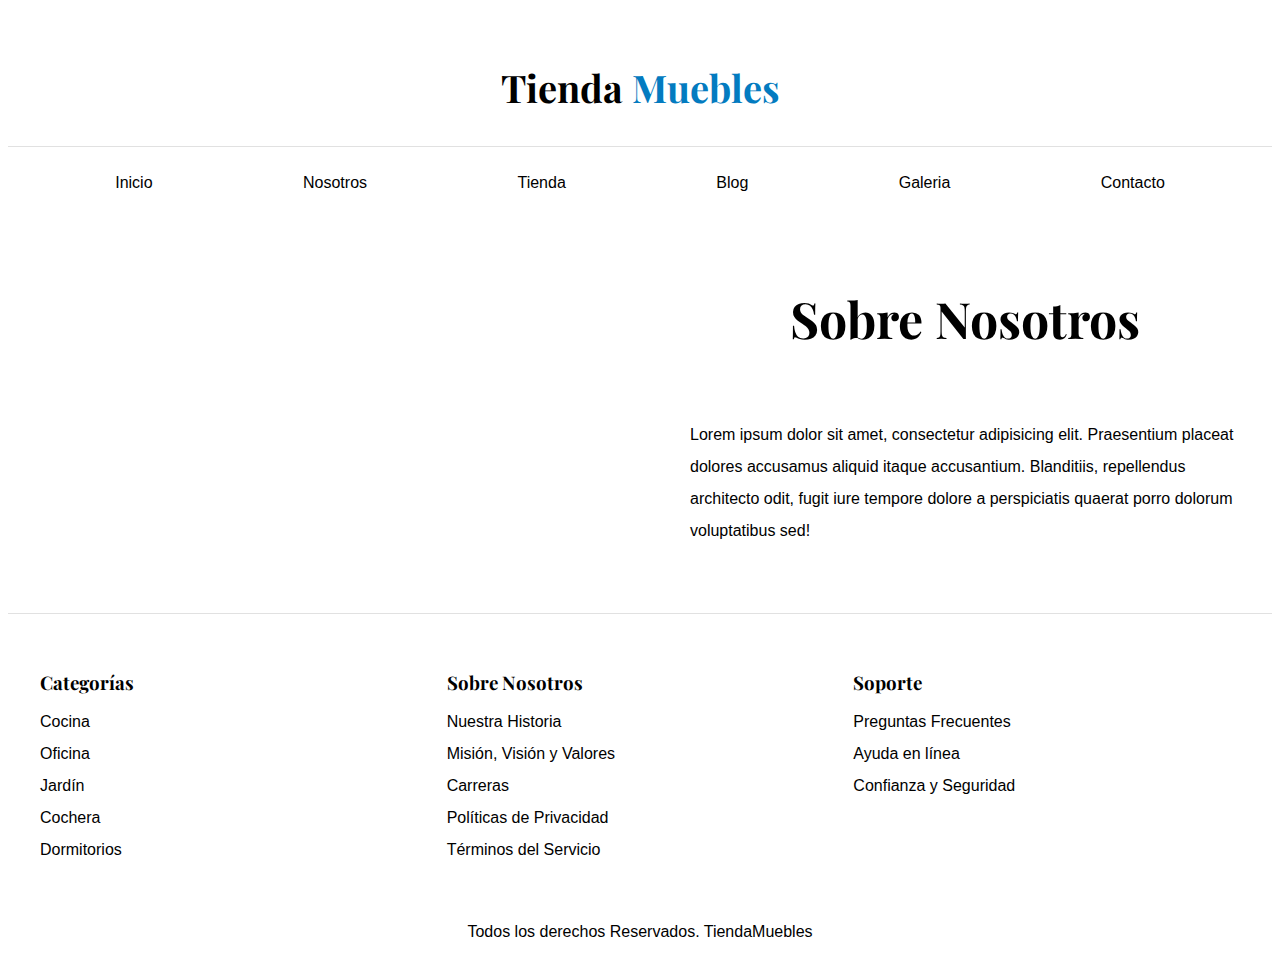
<file: nosotros.html>
<!DOCTYPE html>
<html lang="en">
<head>
    <meta charset="UTF-8">
    <meta http-equiv="X-UA-Compatible" content="IE=edge">
    <meta name="viewport" content="width=device-width, initial-scale=1.0">
    <title>Nosotros</title>
    <link rel="stylesheet" href="https://necolas.github.io/normalize.css/8.0.1/normalize.css">
    <link rel="preconnect" href="https://fonts.googleapis.com">
    <link rel="preconnect" href="https://fonts.gstatic.com" crossorigin>
    <link href="https://fonts.googleapis.com/css2?family=Playfair+Display:wght@400;700;900&display=swap" rel="stylesheet">
    <link rel="stylesheet" href="/css/nosotros.css">
</head>
<body>
    <header>
        <h1 class="nombre-sitio">Tienda <span>Muebles</span> </h1>
    </header>

    <div class="contenedor-navegacion">
        <nav class="nav-principal contenedor">
            <a href="index.html">Inicio</a>
            <a href="nosotros.html">Nosotros</a>
            <a href="tienda.html">Tienda</a>
            <a href="blog.html">Blog</a>
            <a href="galeria.html">Galeria</a>
            <a href="contacto.html">Contacto</a>
        </nav>
    </div>
    <section class="sobre-nosotros">
        <div class="contenedor sobre-nosotros-grid">
            <div class="texto-nosotros">
                <h2>Sobre Nosotros</h2>
                <p>Lorem ipsum dolor sit amet, consectetur adipisicing elit. Praesentium placeat dolores accusamus aliquid itaque accusantium. Blanditiis, repellendus architecto odit, fugit iure tempore dolore a perspiciatis quaerat porro dolorum voluptatibus sed!</p>
            </div>
        </div>
    </section>
    <footer class="site-footer">
        <div class="grid-footer contenedor">
            <div>
                <h3>Categorías</h3>
                <nav class="footer-menu">
                    <a href="#">Cocina</a>
                    <a href="#">Oficina</a>
                    <a href="#">Jardín</a>
                    <a href="#">Cochera</a>
                    <a href="#">Dormitorios</a>
                </nav>
            </div>

            <div>
                <h3>Sobre Nosotros</h3>
                <nav class="footer-menu">
                    <a href="#">Nuestra Historia</a>
                    <a href="#">Misión, Visión y Valores</a>
                    <a href="#">Carreras</a>
                    <a href="#">Políticas de Privacidad</a>
                    <a href="#">Términos del Servicio</a>
                </nav>
            </div>

            <div>
                <h3>Soporte</h3>
                <nav class="footer-menu">
                    <a href="#">Preguntas Frecuentes</a>
                    <a href="#">Ayuda en línea</a>
                    <a href="#">Confianza y Seguridad</a>
                </nav>
            </div>
        </div>
        <p class="copyright">Todos los derechos Reservados. TiendaMuebles</p>
    </footer>

</body>
</html>
</file>
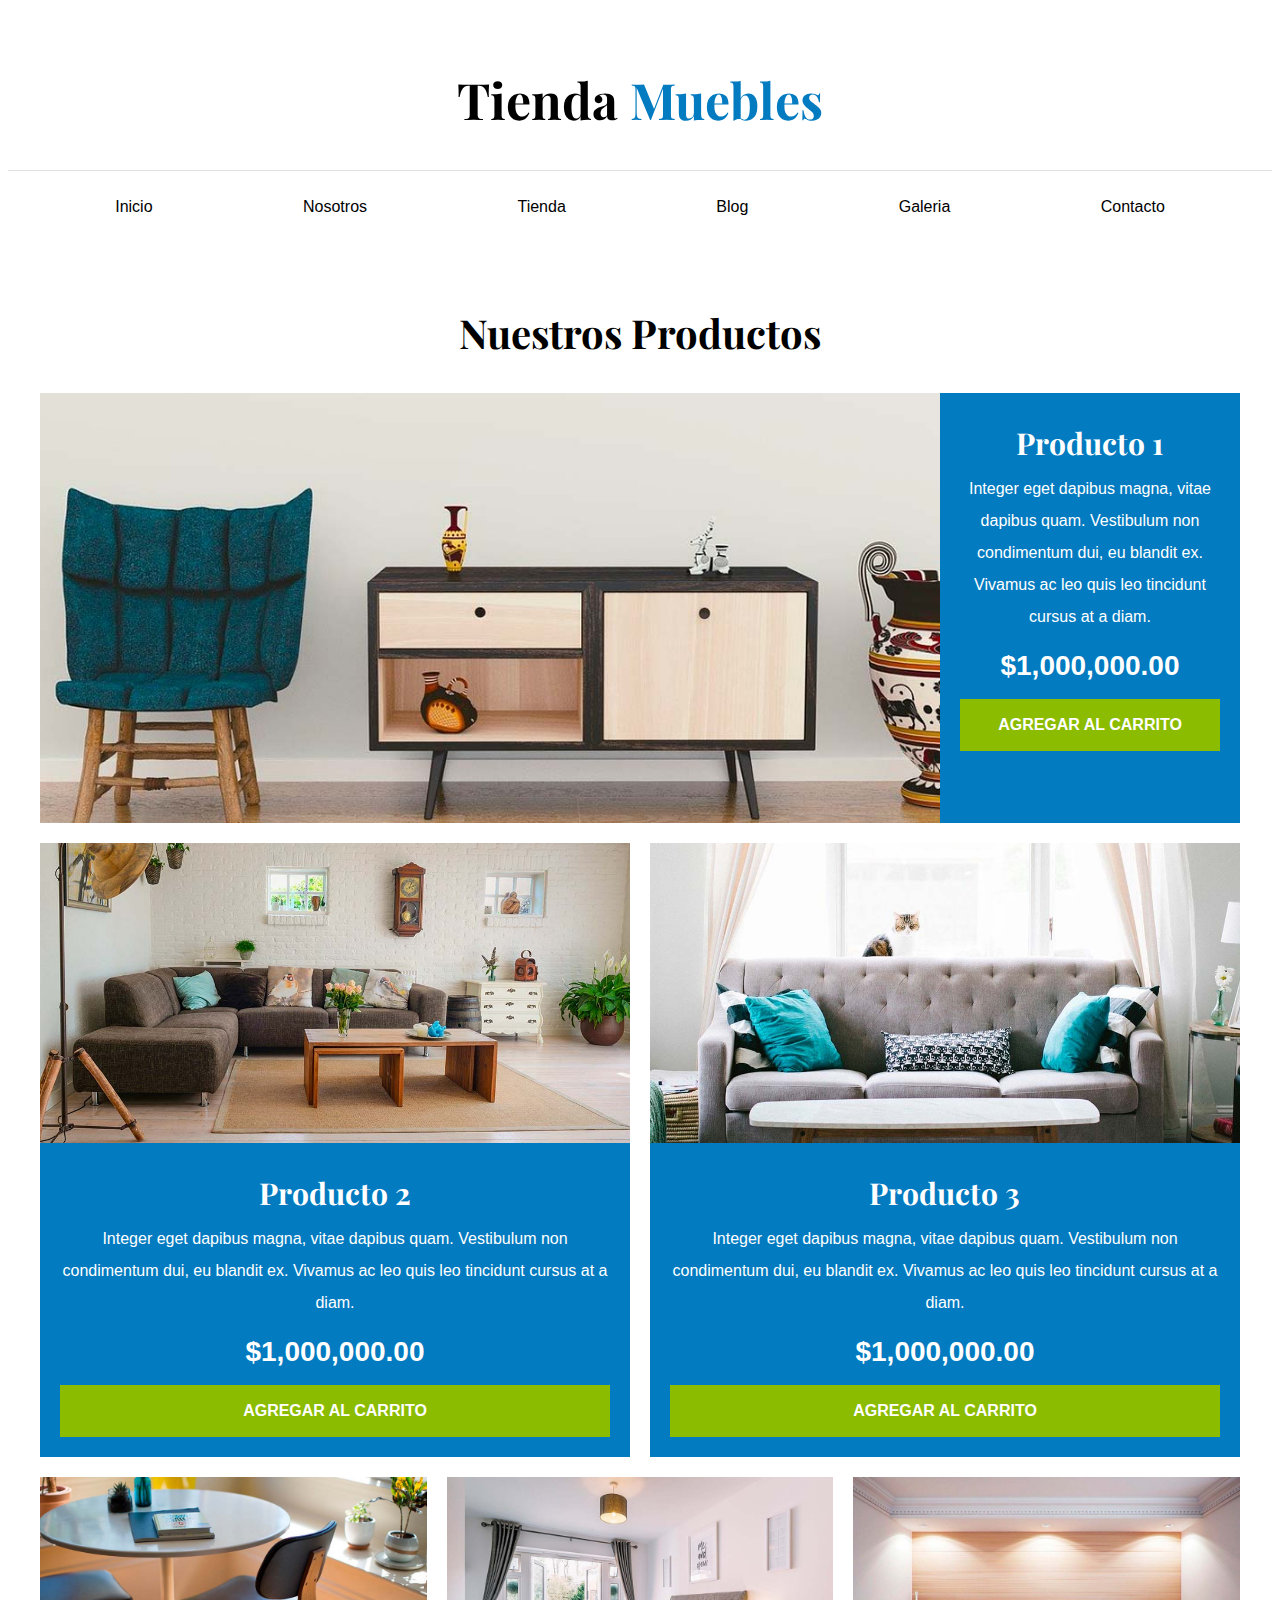
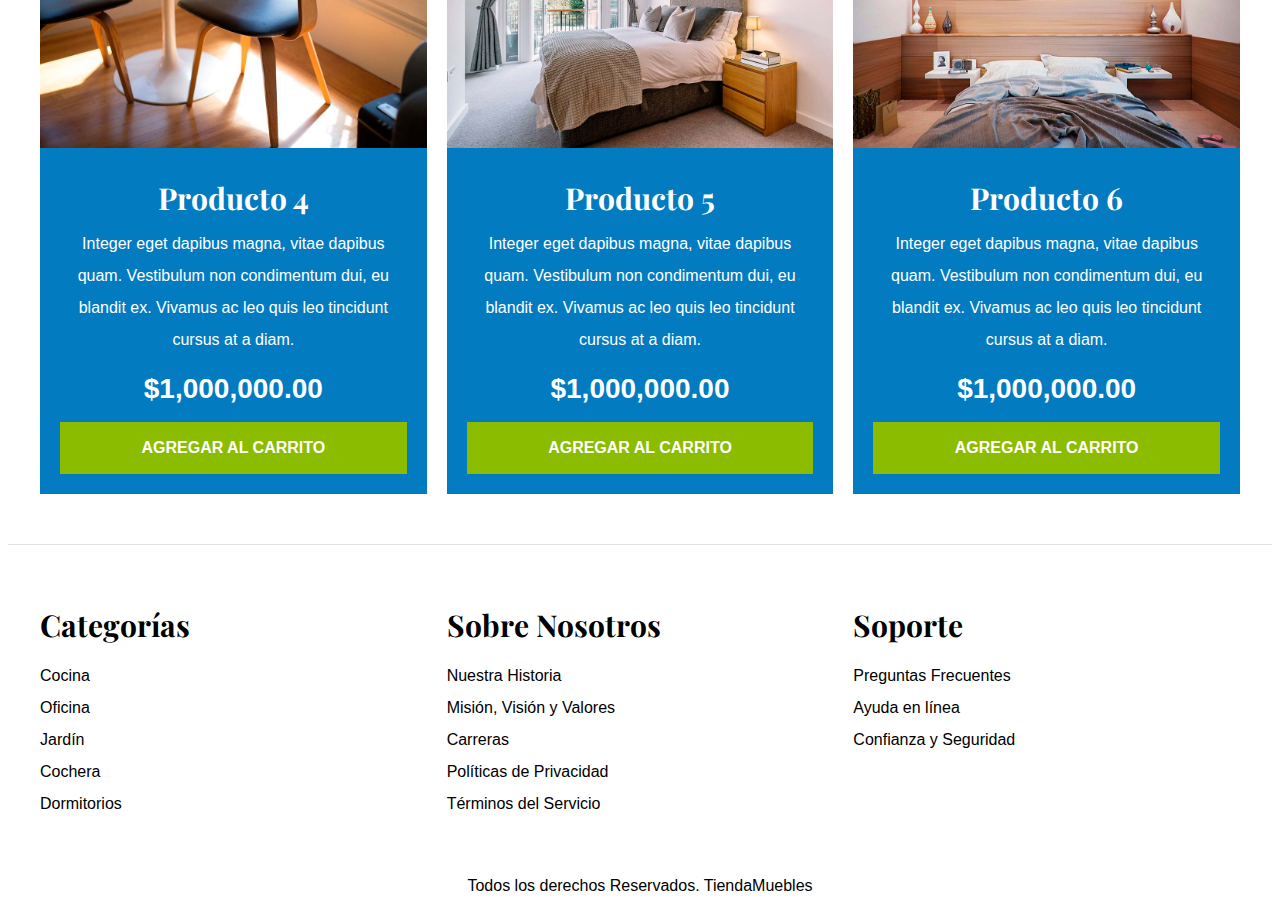
<file: tienda.html>
<!DOCTYPE html>
<html lang="en">
<head>
    <meta charset="UTF-8">
    <meta http-equiv="X-UA-Compatible" content="IE=edge">
    <meta name="viewport" content="width=device-width, initial-scale=1.0">
    <title>Tienda</title>
    <link rel="stylesheet" href="https://necolas.github.io/normalize.css/8.0.1/normalize.css">
    <link rel="preconnect" href="https://fonts.googleapis.com">
    <link rel="preconnect" href="https://fonts.gstatic.com" crossorigin>
    <link href="https://fonts.googleapis.com/css2?family=Playfair+Display:wght@400;700;900&display=swap" rel="stylesheet">
    <link rel="stylesheet" href="/css/tienda.css">
</head>
<body>
    <header>
        <h1 class="nombre-sitio">Tienda <span>Muebles</span> </h1>
    </header>

    <div class="contenedor-navegacion">
        <input type="checkbox" id="menu" class="menu-input">
        <label for="menu" id="menu">
            <img src="/img/menu.png" alt="menu" width="20px">
        </label>
        <ul class="nav-principal contenedor">
            <a href="index.html">Inicio</a>
            <a href="nosotros.html">Nosotros</a>
            <a href="tienda.html">Tienda</a>
            <a href="blog.html">Blog</a>
            <a href="galeria.html">Galeria</a>
            <a href="contacto.html">Contacto</a>
        </ul>
    </div>
    <main class="contenido-principal contenedor">
        <h2 class="text-center">Nuestros Productos</h2>

        <div class="listado-productos">
            <div class="producto">
                <img src="img/producto1.jpg" alt="Imagen Producto">
                <div class="texto-producto">
                    <h3>Producto 1</h3>
                    <p>Integer eget dapibus magna, vitae dapibus quam. Vestibulum non condimentum dui, eu blandit ex. Vivamus ac leo quis leo tincidunt cursus at a diam.</p>
                    <p class="precio">$1,000,000.00</p>

                    <a class="btn" href="#">Agregar al Carrito</a>
                </div><!--Info Producto-->
            </div><!--Producto-->

            <div class="producto">
                <img src="img/producto2.jpg" alt="Imagen Producto">
                <div class="texto-producto">
                    <h3>Producto 2</h3>
                    <p>Integer eget dapibus magna, vitae dapibus quam. Vestibulum non condimentum dui, eu blandit ex. Vivamus ac leo quis leo tincidunt cursus at a diam.</p>
                    <p class="precio">$1,000,000.00</p>

                    <a class="btn" href="#">Agregar al Carrito</a>
                </div><!--Info Producto-->
            </div><!--Producto-->

            <div class="producto">
                <img src="img/producto3.jpg" alt="Imagen Producto">
                <div class="texto-producto">
                    <h3>Producto 3</h3>
                    <p>Integer eget dapibus magna, vitae dapibus quam. Vestibulum non condimentum dui, eu blandit ex. Vivamus ac leo quis leo tincidunt cursus at a diam.</p>
                    <p class="precio">$1,000,000.00</p>

                    <a class="btn" href="#">Agregar al Carrito</a>
                </div><!--Info Producto-->
            </div><!--Producto-->

            <div class="producto">
                <img src="img/producto4.jpg" alt="Imagen Producto">
                <div class="texto-producto">
                    <h3>Producto 4</h3>
                    <p>Integer eget dapibus magna, vitae dapibus quam. Vestibulum non condimentum dui, eu blandit ex. Vivamus ac leo quis leo tincidunt cursus at a diam.</p>
                    <p class="precio">$1,000,000.00</p>

                    <a class="btn" href="#">Agregar al Carrito</a>
                </div><!--Info Producto-->
            </div><!--Producto-->

            <div class="producto">
                <img src="img/producto5.jpg" alt="Imagen Producto">
                <div class="texto-producto">
                    <h3>Producto 5</h3>
                    <p>Integer eget dapibus magna, vitae dapibus quam. Vestibulum non condimentum dui, eu blandit ex. Vivamus ac leo quis leo tincidunt cursus at a diam.</p>
                    <p class="precio">$1,000,000.00</p>

                    <a class="btn" href="#">Agregar al Carrito</a>
                </div><!--Info Producto-->
            </div><!--Producto-->

            <div class="producto">
                <img src="img/producto6.jpg" alt="Imagen Producto">
                <div class="texto-producto">
                    <h3>Producto 6</h3>
                    <p>Integer eget dapibus magna, vitae dapibus quam. Vestibulum non condimentum dui, eu blandit ex. Vivamus ac leo quis leo tincidunt cursus at a diam.</p>
                    <p class="precio">$1,000,000.00</p>

                    <a class="btn" href="#">Agregar al Carrito</a>
                </div><!--Info Producto-->
            </div><!--Producto-->

        </div><!--Fin de Listado de Productos-->
    </main>
    <footer class="site-footer">
        <div class="grid-footer contenedor">
            <div>
                <h3>Categorías</h3>
                <nav class="footer-menu">
                    <a href="#">Cocina</a>
                    <a href="#">Oficina</a>
                    <a href="#">Jardín</a>
                    <a href="#">Cochera</a>
                    <a href="#">Dormitorios</a>
                </nav>
            </div>

            <div>
                <h3>Sobre Nosotros</h3>
                <nav class="footer-menu">
                    <a href="#">Nuestra Historia</a>
                    <a href="#">Misión, Visión y Valores</a>
                    <a href="#">Carreras</a>
                    <a href="#">Políticas de Privacidad</a>
                    <a href="#">Términos del Servicio</a>
                </nav>
            </div>

            <div>
                <h3>Soporte</h3>
                <nav class="footer-menu">
                    <a href="#">Preguntas Frecuentes</a>
                    <a href="#">Ayuda en línea</a>
                    <a href="#">Confianza y Seguridad</a>
                </nav>
            </div>
        </div>
        <p class="copyright">Todos los derechos Reservados. TiendaMuebles</p>
    </footer>

</body>
</html>
</file>
<file: css/styles.css>
html {
    box-sizing: border-box;
    font-size: 62.5%;
}
*, *:before, *:after {
box-sizing: inherit;
}
body{
    font-family:'Raleway', sans-serif;
    font-size: 1.6rem;
    line-height: 2;
}

/*Globales*/
h1,
h2,
h3{
    font-family: 'Playfair Display', sans-serif;
    margin: 0 0 2rem 0;
}
h1{
    font-size: 3.8rem;
}
@media (min-width: 768px){
    h1{
        font-size: 5rem;
    }
}
h2{
    font-size: 3.2rem;
}
@media (min-width: 768px){
    h2{
        font-size: 4rem;
    }
}
h3{
    font-size: 2.4rem;
}
@media (min-width: 768px){
    h3{
        font-size: 3rem;
    }
}
a{
    text-decoration: none;
    color: #000;
}
.contenedor{
    max-width: 120rem;
    margin: 0 auto;
}
img{
    max-width: 100%;
    display: block;
}
.btn {
    background-color: #8cbc00;
    display: block;
    color: #FFF;
    text-transform: uppercase;
    font-weight: 900;
    padding: 1rem;
    transition: background-color .3s ease-out ;
    text-align: center;
    border: none;
    width: 100%;
}
.btn:hover {
    background-color: #769c02;
    cursor: pointer;
}

@media (min-width: 768px) { 
    .btn {
        width: auto;
    }
}

/*Utilidades*/
.text-center{
    text-align: center;
}

/*Header y Navegacion*/
.nombre-sitio{
    margin-top: 5rem;
    text-align: center;
}
.nombre-sitio span{
    color: #037bc0;
}
.contenedor-navegacion{
    border-top: .1rem solid #e1e1e1;
}
.nav-principal{
    padding: 2rem 0;
    display: flex;
    justify-content: space-around;
}

.hero{
    background-image: url(../img/principal.jpg);
    background-repeat: no-repeat;
    background-size: cover;
    background-position: center center;
    height: 25rem;
}
@media (min-width: 768px){
    .hero{
        height: 55rem;
    }
}

/*Categorias*/
.categorias{
    padding: 5rem 0;
}
.categoria{
    margin-bottom: 2rem;
}
@media (min-width: 768px){
    .categoria{
        margin-bottom: 0;
    }
}
.categoria img{
    width: 100%;
}
.categoria a{
    text-align: center;
    display: block;
    padding: 2rem;
    font-size: 2rem;
}
.categoria a:hover{
    background-color: #037bc0;
    color: #FFF;
    border-bottom-right-radius: 1rem;
}
@media (min-width: 768px){
    .listado-categorias{
        display: grid;
        grid-template-columns: repeat(3, 1fr);
        gap: 2rem;
    }
}

/*Sobre Nosotros*/
.sobre-nosotros{
    background-image: linear-gradient(to bottom, transparent 50%, #037bc0 50%, #037bc0 100%), url(../img/nosotros.jpg);
    background-position: center, top left;
    background-repeat: no-repeat;
    background-size: 100%, 70rem;
}
@media (min-width: 768px){
    .sobre-nosotros{
        background-image: linear-gradient(to right, transparent 50%, #037bc0 50%, #037bc0 100%), url(../img/nosotros.jpg);
        background-position: left center;
        padding: 10rem 0;
        background-size: 100%, 160rem;
    }
}
.sobre-nosotros-grid{
    display: grid;
    grid-template-rows: repeat(2, 1fr);
}
@media (min-width: 768px){
    .sobre-nosotros-grid{
        grid-template-columns: repeat(2, 1fr);
        grid-template-rows: unset;
        column-gap: 10rem;
    }
}
.texto-nosotros{
    grid-row: 2 / 3;
    color: #FFF;
    padding: 5rem;
}
@media (min-width:768px){
    .texto-nosotros{
        grid-column: 2 / 3;
    }
}

/*Listadode Productos*/
.contenido-principal{
    padding-top: 5rem;
}
@media (min-width: 768px){
    .listado-productos{
        display: grid;
        grid-template-columns: repeat(6, 1fr);
        gap: 2rem;
    }
    .producto:nth-child(1){
        grid-column-start: 1;
        grid-column-end: 7;
        display: grid;
        grid-template-columns: 3fr 1fr;
    }
    .producto:nth-child(1) img{
        height: 43rem;
        width: 100%;
        object-fit: cover;
    }
    .producto:nth-child(2){
        grid-column-start: 1;
        grid-column-end: 4;
    }
    .producto:nth-child(2) img,
    .producto:nth-child(3) img {
        height: 30rem;
        width: 100%;
        object-fit: cover;
    }
    .producto:nth-child(3){
        grid-column-start: 4;
        grid-column-end: 7;
    }
    .producto:nth-child(4){
        grid-column-start: 1;
        grid-column-end: 3;
    }
    .producto:nth-child(5){
        grid-column-start: 3;
        grid-column-end: 5;
    }
    .producto:nth-child(6){
        grid-column-start: 5;
        grid-column-end: 7;
    }
}

.producto{
    background-color: #037bc0;
    margin-bottom: 2rem;
}
@media (min-width: 768px){
    .producto{
        margin-bottom: 0;
    }
}
.producto:last-of-type{
    margin-bottom: 0;
}

.texto-producto{
    text-align: center;
    color: #FFF;
    padding: 2rem;
}
.texto-producto h3{
    margin: 0;
}
.texto-producto p{
    margin: 0 0 .5rem 0;
}
.texto-producto .precio{
    font-size: 2.8rem;
    font-weight: 900;
}

/*Footer*/
.site-footer{
    border-top: 1px solid #e1e1e1;
    margin-top: 5rem;
    padding-top: 5rem;
}
.site-footer h3{
    margin-bottom: .5rem;
    text-align: center;
}
@media (min-width: 768px){
    .site-footer h3{
        text-align: left;
    }
    .grid-footer{
        display: grid;
        grid-template-columns: repeat(3, 1fr);
        gap: 2rem;
    }
}
.grid-footer > div {
    margin-bottom: 2rem;
}
@media (min-width: 768px){
    .grid-footer > div {
        margin: 0;
    }
}

.footer-menu a{
    display: block;
    text-align: center;
}
@media(min-width: 768px){
    .footer-menu a{
        text-align: left;
    }
}
.copyright {
    margin-top: 5rem;
    text-align: center;
}

#menu {
    position: absolute;
    padding: 1rem 0 0 2rem;
    visibility: hidden;
}

input#menu {
    visibility: hidden;
}

@media screen and (max-width: 600px) {
    #menu {
        visibility: visible;
        position: relative;
    }

    .contenedor-navegacion {
        padding-left: 2rem;
        padding-bottom: 2rem;
        border-top: none;
    }

    .nav-principal {
        background-color: #0c405e;
        width: 100%;
        list-style: none;
        height: 80%;
        position: absolute;
        top: 20.5rem;
        right: 100%;
        transition: all 300ms linear;
        z-index: 2;
        display: flex;
        text-align: center;
        flex-direction: column;
    }

    .nav-principal a {
        color: #fff;
        border-bottom: 1px solid #fff;
        padding-bottom: 2rem;
    }

    input#menu:checked~ul {
        right: 0;
    }

}

@media screen and (max-width: 500px) {
    h1 {
        font-size: 2.5rem;
    }

    .nav-principal {
        top: 18rem;
    }
}
</file>
<file: css/blog.css>
html {
    box-sizing: border-box;
    font-size: 62.5%;
}
*, *:before, *:after {
box-sizing: inherit;
}
body{
    font-family:'Raleway', sans-serif;
    font-size: 1.6rem;
    line-height: 2;
}

/*Globales*/
h1,
h2,
h3{
    font-family: 'Playfair Display', sans-serif;
    margin: 0 0 2rem 0;
}
h1{
    font-size: 3.8rem;
}
@media (min-width: 768px){
    h1{
        font-size: 5rem;
    }
}
h2{
    font-size: 3.2rem;
}
@media (min-width: 768px){
    h2{
        font-size: 4rem;
    }
}
h3{
    font-size: 2.4rem;
}
@media (min-width: 768px){
    h3{
        font-size: 3rem;
    }
}
a{
    text-decoration: none;
    color: #000;
}
.contenedor{
    max-width: 120rem;
    margin: 0 auto;
}
img{
    max-width: 100%;
    display: block;
}
.btn {
    background-color: #8cbc00;
    display: block;
    color: #FFF;
    text-transform: uppercase;
    font-weight: 900;
    padding: 1rem;
    transition: background-color .3s ease-out ;
    text-align: center;
    border: none;
    width: 100%;
    display: inline-flex;
    padding-left: 10rem;
    padding-right: 10rem;
}
.btn:hover {
    background-color: #769c02;
    cursor: pointer;
}

@media (min-width: 768px) { 
    .btn {
        width: auto;
    }
}
/*Utilidades*/
.text-center{
    text-align: center;
}

/*Header y Navegacion*/
.nombre-sitio{
    margin-top: 5rem;
    text-align: center;
}
.nombre-sitio span{
    color: #037bc0;
}
.contenedor-navegacion{
    border-top: .1rem solid #e1e1e1;
}
.nav-principal{
    padding: 2rem 0;
    display: flex;
    justify-content: space-around;
    
}
/*contenedor*/
.titulo{
    text-align: center;
    padding: 5rem;
}
.box{
    display: grid;
    grid-template-columns: repeat(2,1fr);
}
@media (max-width:768px){
    .box{
        grid-template-columns: none;
        grid-template-rows: repeat(1,1fr);
    }

}



@media (min-width:768px){
    .contenido{
        width: auto;
        padding-left: 20rem;
    }
}
.colores h2{
    text-align: left;
}
.colores{
    padding: 5rem;
    border-bottom:.1rem solid #e1e1e1 ;
}
.colores h2{
    text-align: left;
}
.colores1{
    padding: 5rem;
    
}
.colores1 h2{
    text-align: left;
}
.otras h2{
    text-align: left;
    font-size: 3rem;
}
.otras{
    padding-left: 5rem;
    padding-top: 5rem;
}
/*Footer*/
.site-footer{
    border-top: 1px solid #e1e1e1;
    margin-top: 5rem;
    padding-top: 5rem;
}
.site-footer h3{
    margin-bottom: .5rem;
    text-align: center;
}
@media (min-width: 768px){
    .site-footer h3{
        text-align: left;
    }
    .grid-footer{
        display: grid;
        grid-template-columns: repeat(3, 1fr);
        gap: 2rem;
    }
}
.grid-footer > div {
    margin-bottom: 2rem;
}
@media (min-width: 768px){
    .grid-footer > div {
        margin: 0;
    }
}

.footer-menu a{
    display: block;
    text-align: center;
}
@media(min-width: 768px){
    .footer-menu a{
        text-align: left;
    }
}
.copyright {
    margin-top: 5rem;
    text-align: center;
}

#menu {
    position: absolute;
    padding: 1rem 0 0 2rem;
    visibility: hidden;
}

input#menu {
    visibility: hidden;
}

@media screen and (max-width: 600px) {
    #menu {
        visibility: visible;
        position: relative;
    }

    .contenedor-navegacion {
        padding-left: 2rem;
        border-top: none;
    }

    .nav-principal {
        background-color: #0c405e;
        width: 100%;
        list-style: none;
        height: 80%;
        position: absolute;
        top: 20.5rem;
        right: 100%;
        transition: all 300ms linear;
        z-index: 2;
        display: flex;
        text-align: center;
        flex-direction: column;
    }

    .nav-principal a {
        color: #fff;
        border-bottom: 1px solid #fff;
        padding-bottom: 2rem;
    }

    input#menu:checked~ul {
        right: 0;
    }

}

@media screen and (max-width: 500px) {
    h1 {
        font-size: 2.5rem;
    }

    .nav-principal {
        top: 18rem;
    }
}
</file>
<file: css/contacto.css>
* {
    box-sizing: border-box;
    margin: 0;
    padding: 0;
    color: rgb(44, 44, 40);
}

body {
    font-family: 'Raleway',sans-serif;
}
h1{
    font-family: 'Playfair Display',sans-serif;
    font-size: 3.8rem;
}
h3{
    font-family: 'Playfair Display',
    sans-serif;
    font-size: 2rem;
}

header {
    display: flex;
    justify-content: center;
    padding: 1rem;
}

.nombre-sitio span {
    display: inline;
    color: rgb(37, 150, 190);
}

.nav-principal {
    border-top: 1px solid rgb(182, 181, 181);
    padding: 1rem 2rem;
    display: flex;
    justify-content: space-around
}

.nav-principal a {
    text-decoration: none;
}

.titulo-contacto {
    display: flex;
    justify-content: center;
    padding: 2rem 0rem;
}
.titulo-contacto h1 {
    font-size: 2.5rem;
}

form {
    display: flex;
    flex-direction: column;
    align-items: center;
}

.contenedor-form {
    width: 500px;
    border: 1px solid black;
    display: flex;
    flex-direction: column;
    margin-top: 2rem;
    padding-left: 1rem;
    padding-bottom: 1rem;
}

.contenedor-form div {
    display: flex;
    position: relative;
    bottom: 1rem;
    justify-content: center;
    background-color: #1b6b9a;
    color: #fff;
    margin: 0 1rem 2rem 0;
}

.contenedor-form div h1 {
    font-family: 'Raleway',sans-serif;
    font-size: 1rem;
    color: #fff;
}

label {
    margin-bottom: 1rem;
    display: flex;
    flex-direction: row;
}

span {
    display: flex;
    width: 20%;
}

input {
    width: 77%;
    padding: .4rem;
    border: 1px solid rgb(182, 181, 181);
}

textarea {
    width: 77%;
    border: 1px solid rgb(182, 181, 181);
}

select {
    width: 77%;
    padding: .4rem;
}

.contenedor-submit {
    border: none;
    padding: 0;
}

.submit {
    width: 150px;
    margin: 0;
    border: none;
    background-color: rgb(135, 202, 35);
    color: #fff;
}

@media screen and (max-width: 600px) {
    .contenedor-form {
        width: 300px;
    }

    span {
        display: flex;
        width: 30%;
    }

    input {
        width: 66%;
    }

    textarea {
        width: 66%;
    }

    select {
        width: 66%;
    }
}

/* inicio de estilos de menu */
#menu {
    position: absolute;
    padding: 1rem 0 0 2rem;
    visibility: hidden;
}

input#menu {
    visibility: hidden;
}

@media screen and (max-width: 600px) {
    #menu {
        visibility: visible;
    }

    .nav-principal {
        background-color: #0c405e;
        width: 100%;
        list-style: none;
        height: 80%;
        position: absolute;
        top: 15rem;
        right: 100%;
        transition: all 300ms linear;
        z-index: 2;
        display: flex;
        text-align: center;
        flex-direction: column;
    }

    .nav-principal a {
        color: #fff;
        border-bottom: 1px solid #fff;
        padding-bottom: 2rem;
    }

    input#menu:checked~ul {
        right: 0;
    }

}
@media screen and (max-width: 500px){
    h1 {
        font-size: 2.5rem;
    }
    .nav-principal{
        top: 11rem;
    }
}

/* inicio del footer*/
.grid-footer{
    margin-top: 3rem;
    border-top: 1px solid rgb(182, 181, 181);
    display: flex;
    justify-content: center;
    padding-top: 3rem;
}
.footer-menu{
    display: flex;
    padding-top: 1.5rem;
    flex-direction: column;
}
.footer-menu a{
    padding: .5rem 0rem;
    text-decoration: none;
}
.grid-footer div:nth-child(2){
    padding: 0rem 15vw;
}
.copyright {
    padding: 3rem 0 2rem 0;
    text-align: center;
}
@media screen and (max-width: 900px) {
    .grid-footer{
        flex-direction: column;
        align-items: center;
        text-align: center;
    }
    .grid-footer div:nth-child(2) {
        padding: 2rem 0rem;
    }
}
</file>
<file: css/galeria.css>
html {
    box-sizing: border-box;
    font-size: 62.5%;
}
*, *:before, *:after {
box-sizing: inherit;
}
body{
    font-family:'Raleway', sans-serif;
    font-size: 1.6rem;
    line-height: 2;
}

/*Globales*/
h1,
h2,
h3{
    font-family: 'Playfair Display', sans-serif;
    margin: 0 0 2rem 0;
}
h1{
    font-size: 3.8rem;
}
@media (min-width: 768px){
    h1{
        font-size: 5rem;
    }
}
h2{
    font-size: 3.2rem;
}
@media (min-width: 768px){
    h2{
        font-size: 4rem;
    }
}
h3{
    font-size: 2.4rem;
}
@media (min-width: 768px){
    h3{
        font-size: 3rem;
    }
}
a{
    text-decoration: none;
    color: #000;
}
.contenedor{
    max-width: 120rem;
    margin: 0 auto;
}
img{
    max-width: 100%;
    
}/*Utilidades*/
.text-center{
    text-align: center;
}

/*Header y Navegacion*/
.nombre-sitio{
    margin-top: 5rem;
    text-align: center;
}
.nombre-sitio span{
    color: #037bc0;
}
.contenedor-navegacion{
    border-top: .1rem solid #e1e1e1;
}
.nav-principal{
    padding: 2rem 0;
    display: flex;
    flex-direction: row;
    justify-content: space-around
}
/*galeria*/
.contenedor{
    width: 100%;

}
.img-grid{
    margin: 5px;

}
.galeria .contenedor{
    display: grid;
    grid-template-rows: repeat(9, 1fr);
    text-align: center;
}
@media(min-width:768px){
    .galeria .contenedor{
        grid-template-columns: repeat(3,1fr);
    }
}
/*Footer*/
.site-footer{
    border-top: 1px solid #e1e1e1;
    margin-top: 5rem;
    padding-top: 5rem;
}
.site-footer h3{
    margin-bottom: .5rem;
    text-align: center;
}
@media (min-width: 768px){
    .site-footer h3{
        text-align: left;
    }
    .grid-footer{
        display: grid;
        grid-template-columns: repeat(3, 1fr);
        gap: 2rem;
    }
}
.grid-footer > div {
    margin-bottom: 2rem;
}
@media (min-width: 768px){
    .grid-footer > div {
        margin: 0;
    }
}

.footer-menu a{
    display: block;
    text-align: center;
}
@media(min-width: 768px){
    .footer-menu a{
        text-align: left;
    }
}
.copyright {
    margin-top: 5rem;
    text-align: center;
}

/* inicio de estilos de menu */
#menu {
    position: absolute;
    padding: 1rem 0 0 2rem;
    visibility: hidden;
}

input#menu {
    visibility: hidden;
}

@media screen and (max-width: 600px) {
    #menu {
        visibility: visible;
        position: relative;
    }
    .contenedor-navegacion {
        padding-top: 1rem;
        border-top: none;
    }

    .nav-principal {
        background-color: #0c405e;
        width: 100%;
        list-style: none;
        height: 80%;
        position: absolute;
        top: 19rem;
        right: 100%;
        transition: all 300ms linear;
        z-index: 2;
        display: flex;
        text-align: center;
        flex-direction: column;
    }

    .nav-principal a {
        color: #fff;
        border-bottom: 1px solid #fff;
        padding-bottom: 2rem;
    }

    input#menu:checked~ul {
        right: 0;
    }

}

@media screen and (max-width: 500px) {
    h1 {
        font-size: 2.5rem;
    }

    .nav-principal {
        top: 11rem;
    }
}
</file>
<file: css/nosotros.css>
html {
    box-sizing: border-box;
    font-size: 62.5%;
}
*, *:before, *:after {
box-sizing: inherit;
}
body{
    font-family:'Raleway', sans-serif;
    font-size: 1.6rem;
    line-height: 2;
}
h1,
h2,
h3{
    font-family: 'Playfair Display', sans-serif;
    margin: 0 0 2rem 0;
}
h1{
    font-size: 3.8rem;
}
a{
    text-decoration: none;
    color: #000;
}
.contenedor{
    max-width: 120rem;
    margin: 0 auto;
}
img{
    max-width: 100%;
    display: block;
}
/*nav*/
.nombre-sitio{
    margin-top: 5rem;
    text-align: center;
}
.nombre-sitio span{
    color: #037bc0;
}
.contenedor-navegacion{
    border-top: .1rem solid #e1e1e1;
}
.nav-principal{
    padding: 2rem 0;
    display: flex;
    justify-content: space-around;
}  
/*sobre-nosotros*/

.sobre-nosotros h2{
    text-align: center;
    font-size: 5rem;
    padding: 5rem 0px 0px 0px;
}
.sobre-nosotros-grid{
    display: grid;
    grid-template-columns: repeat(2,1fr);
}
@media (max-width: 768px){
    .sobre-nosotros-grid{
        grid-template-columns: none;
        grid-template-rows: repeat(1,1fr);
    }
}
.texto-nosotros{
    grid-row: 1 / 2;
}
.texto-nosotros p{
    padding-top: 3rem;
}
@media (min-width:768px){
    .texto-nosotros{
        grid-column: 2/ 3;
        padding-left: 5rem;
    }
}

@media (max-width:768px){
    .img{
        padding-top:-10rem;
    }
}


/*Footer*/
.site-footer{
    border-top: 1px solid #e1e1e1;
    margin-top: 5rem;
    padding-top: 5rem;
}
.site-footer h3{
    margin-bottom: .5rem;
    text-align: center;
}
@media (min-width: 768px){
    .site-footer h3{
        text-align: left;
    }
    .grid-footer{
        display: grid;
        grid-template-columns: repeat(3, 1fr);
        gap: 2rem;
    }
}
.grid-footer > div {
    margin-bottom: 2rem;
}
@media (min-width: 768px){
    .grid-footer > div {
        margin: 0;
    }
}

.footer-menu a{
    display: block;
    text-align: center;
}
@media(min-width: 768px){
    .footer-menu a{
        text-align: left;
    }
}
.copyright {
    margin-top: 5rem;
    text-align: center;
}

#menu {
    position: absolute;
    padding: 1rem 0 0 2rem;
    visibility: hidden;
}

input#menu {
    visibility: hidden;
}

@media screen and (max-width: 600px) {
    #menu {
        visibility: visible;
        position: relative;
    }

    .contenedor-navegacion {
        padding-left: 2rem;
        border-top: none;
    }

    .nav-principal {
        background-color: #0c405e;
        width: 100%;
        list-style: none;
        height: 80%;
        position: absolute;
        top: 20.5rem;
        right: 100%;
        transition: all 300ms linear;
        z-index: 2;
        display: flex;
        text-align: center;
        flex-direction: column;
    }

    .nav-principal a {
        color: #fff;
        border-bottom: 1px solid #fff;
        padding-bottom: 2rem;
    }

    input#menu:checked~ul {
        right: 0;
    }

}

@media screen and (max-width: 500px) {
    h1 {
        font-size: 2.5rem;
    }

    .nav-principal {
        top: 18rem;
    }
}
</file>
<file: css/tienda.css>
html {
    box-sizing: border-box;
    font-size: 62.5%;
}
*, *:before, *:after {
box-sizing: inherit;
}
body{
    font-family:'Raleway', sans-serif;
    font-size: 1.6rem;
    line-height: 2;
}

/*Globales*/
h1,
h2,
h3{
    font-family: 'Playfair Display', sans-serif;
    margin: 0 0 2rem 0;
}
h1{
    font-size: 3.8rem;
}
@media (min-width: 768px){
    h1{
        font-size: 5rem;
    }
}
h2{
    font-size: 3.2rem;
}
@media (min-width: 768px){
    h2{
        font-size: 4rem;
    }
}
h3{
    font-size: 2.4rem;
}
@media (min-width: 768px){
    h3{
        font-size: 3rem;
    }
}
a{
    text-decoration: none;
    color: #000;
}
.contenedor{
    max-width: 120rem;
    margin: 0 auto;
}
img{
    max-width: 100%;
    display: block;
}
.btn {
    background-color: #8cbc00;
    display: block;
    color: #FFF;
    text-transform: uppercase;
    font-weight: 900;
    padding: 1rem;
    transition: background-color .3s ease-out ;
    text-align: center;
    border: none;
    width: 100%;
}
.btn:hover {
    background-color: #769c02;
    cursor: pointer;
}

@media (min-width: 768px) { 
    .btn {
        width: auto;
    }
}

/*Utilidades*/
.text-center{
    text-align: center;
}

/*Header y Navegacion*/
.nombre-sitio{
    margin-top: 5rem;
    text-align: center;
}
.nombre-sitio span{
    color: #037bc0;
}
.contenedor-navegacion{
    border-top: .1rem solid #e1e1e1;
}
.nav-principal{
    padding: 2rem 0;
    display: flex;
    justify-content: space-around;
}

.hero{
    background-image: url(../img/principal.jpg);
    background-repeat: no-repeat;
    background-size: cover;
    background-position: center center;
    height: 25rem;
}
@media (min-width: 768px){
    .hero{
        height: 55rem;
    }
}
/*Listadode Productos*/
.contenido-principal{
    padding-top: 5rem;
}
@media (min-width: 768px){
    .listado-productos{
        display: grid;
        grid-template-columns: repeat(6, 1fr);
        gap: 2rem;
    }
    .producto:nth-child(1){
        grid-column-start: 1;
        grid-column-end: 7;
        display: grid;
        grid-template-columns: 3fr 1fr;
    }
    .producto:nth-child(1) img{
        height: 43rem;
        width: 100%;
        object-fit: cover;
    }
    .producto:nth-child(2){
        grid-column-start: 1;
        grid-column-end: 4;
    }
    .producto:nth-child(2) img,
    .producto:nth-child(3) img {
        height: 30rem;
        width: 100%;
        object-fit: cover;
    }
    .producto:nth-child(3){
        grid-column-start: 4;
        grid-column-end: 7;
    }
    .producto:nth-child(4){
        grid-column-start: 1;
        grid-column-end: 3;
    }
    .producto:nth-child(5){
        grid-column-start: 3;
        grid-column-end: 5;
    }
    .producto:nth-child(6){
        grid-column-start: 5;
        grid-column-end: 7;
    }
}

.producto{
    background-color: #037bc0;
    margin-bottom: 2rem;
}
@media (min-width: 768px){
    .producto{
        margin-bottom: 0;
    }
}
.producto:last-of-type{
    margin-bottom: 0;
}

.texto-producto{
    text-align: center;
    color: #FFF;
    padding: 2rem;
}
.texto-producto h3{
    margin: 0;
}
.texto-producto p{
    margin: 0 0 .5rem 0;
}
.texto-producto .precio{
    font-size: 2.8rem;
    font-weight: 900;
}

/*Footer*/
.site-footer{
    border-top: 1px solid #e1e1e1;
    margin-top: 5rem;
    padding-top: 5rem;
}
.site-footer h3{
    margin-bottom: .5rem;
    text-align: center;
}
@media (min-width: 768px){
    .site-footer h3{
        text-align: left;
    }
    .grid-footer{
        display: grid;
        grid-template-columns: repeat(3, 1fr);
        gap: 2rem;
    }
}
.grid-footer > div {
    margin-bottom: 2rem;
}
@media (min-width: 768px){
    .grid-footer > div {
        margin: 0;
    }
}

.footer-menu a{
    display: block;
    text-align: center;
}
@media(min-width: 768px){
    .footer-menu a{
        text-align: left;
    }
}
.copyright {
    margin-top: 5rem;
    text-align: center;
}
#menu {
    position: absolute;
    padding: 1rem 0 0 2rem;
    visibility: hidden;
}

input#menu {
    visibility: hidden;
}

@media screen and (max-width: 600px) {
    #menu {
        visibility: visible;
        position: relative;
    }

    .contenedor-navegacion {
        padding-left: 2rem;
        border-top: none;
    }

    .nav-principal {
        background-color: #0c405e;
        width: 100%;
        list-style: none;
        height: 80%;
        position: absolute;
        top: 20.5rem;
        right: 100%;
        transition: all 300ms linear;
        z-index: 2;
        display: flex;
        text-align: center;
        flex-direction: column;
    }

    .nav-principal a {
        color: #fff;
        border-bottom: 1px solid #fff;
        padding-bottom: 2rem;
    }

    input#menu:checked~ul {
        right: 0;
    }

}

@media screen and (max-width: 500px) {
    h1 {
        font-size: 2.5rem;
    }

    .nav-principal {
        top: 18rem;
    }
}
</file>
